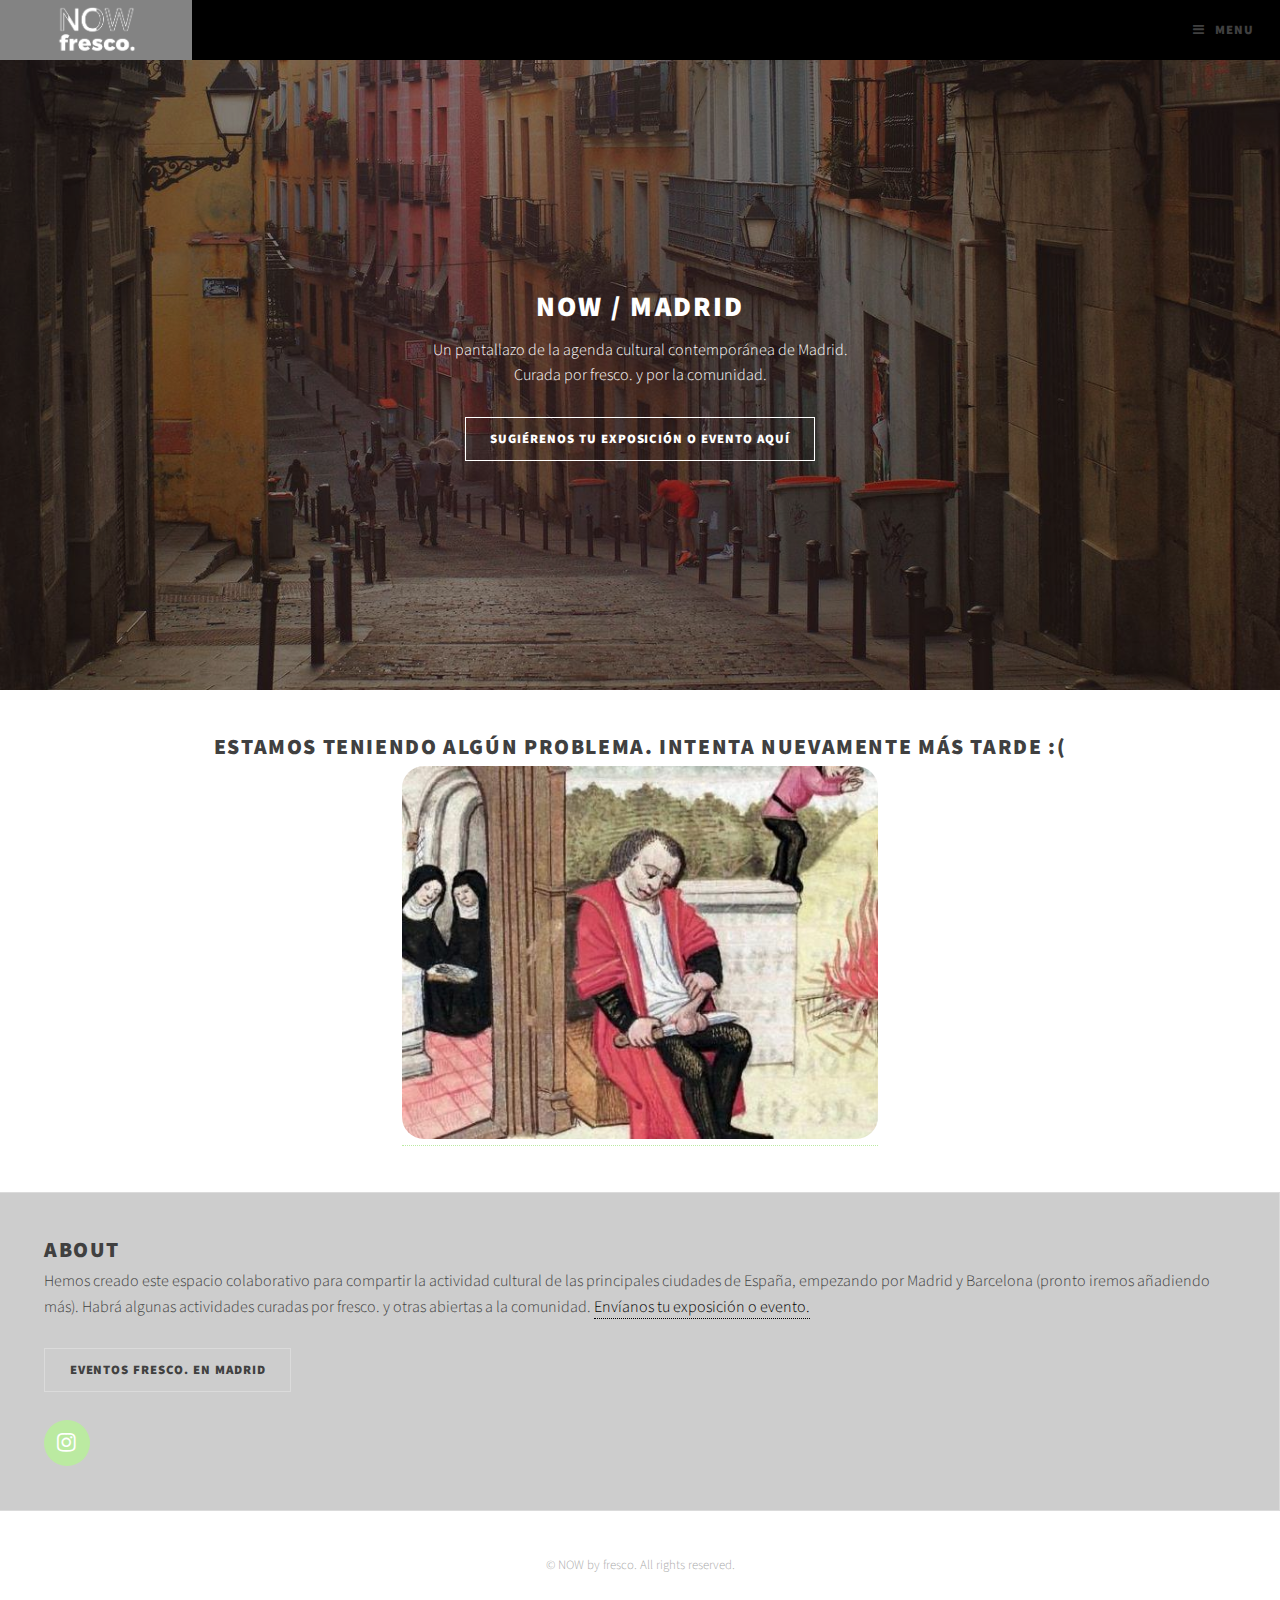
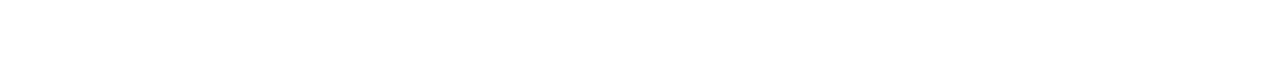
<file: index.html>
<!DOCTYPE HTML>
<!--
	Project by fresco. & nachomileo - Template by Pixelarity
-->
<html>
	<head>

		<!-- Google tag (gtag.js) -->
		<script async src="https://www.googletagmanager.com/gtag/js?id=G-X755CVYVVC"></script>
		<script>
		  window.dataLayer = window.dataLayer || [];
		  function gtag(){dataLayer.push(arguments);}
		  gtag('js', new Date());

		  gtag('config', 'G-X755CVYVVC');
		</script>


		<title>NOW by fresco.</title>
		<link rel="icon" type="image/x-icon" href="images/favicon.png">
		<meta charset="utf-8" />
		<meta name="viewport" content="width=device-width, initial-scale=1" />
		<!--[if lte IE 8]><script src="assets/js/ie/html5shiv.js"></script><![endif]-->
		<link rel="stylesheet" href="assets/css/main.css" />
		<!--[if lte IE 9]><link rel="stylesheet" href="assets/css/ie9.css" /><![endif]-->
		<!--[if lte IE 8]><link rel="stylesheet" href="assets/css/ie8.css" /><![endif]-->
	</head>
	<body>

		<!-- Wrapper -->
			<div id="wrapper">

				<!-- Header -->
					<header id="header">

						<!-- Logo -->
							<div class="logo">
								<a href="index.html" class="title"><img class="nowlogo" src="images/Logo_NOWfresco.png" alt="NOW by fresco." /></a>
							</div>

						<!-- Nav -->
							<nav id="nav">
								<ul>
									<li><a href="index.html">Home</a></li>
									<li>
										<a href="#" class="dropdown">City</a>
										<ul>
											<li><a href="index.html">Madrid</a></li>
											<li><a href="bcn.html">Barcelona</a></li>
										</ul>
									</li>
									<li><a href="https://fresco.art">fresco.</a></li>
								</ul>
							</nav>

					</header>

				<!-- Banner -->
					<section id="banner">

						<!-- One -->
							<article class="full">
								<img src="images/mad.jpg" alt="" data-position="center" />
								<div class="content">
									<h2><a href="#">NOW / MADRID</a></h2>
									<p>Un pantallazo de la agenda cultural contemporánea de Madrid. <br />Curada por fresco. y por la comunidad.</p>
									<ul class="actions">
										<li><a href="https://wa.me/+34695848354?text=Hola%20fresco" class="button">Sugiérenos tu exposición o evento aquí</a></li>
									</ul>
								</div>
							</article>

					</section>

				<!-- Main -->
					<div id="main">

						<!-- Posts -->
							<section class="main">
								<div id="now-fresco" class="posts">

									<script>
										// This is the SpreadSheet ID
										var id = '1dpPeHYDm0z1IMiBWRLaaHtW7xXJ5XL5NsoAl-ijcCDU';

										// This is the sheet ID - you can reference different sheets in the spreadsheet with this
										var gid = '0';

										// Final URL : https://docs.google.com/spreadsheets/d/1zwblTR5DWzgOiVxsDYJJkP5Gcmi4OGiCtldI0nyxZGo/gviz/tq?tqx=out:json&tq&gid=0
										var url = 'https://docs.google.com/spreadsheets/d/'+id+'/gviz/tq?tqx=out:json&tq&gid='+gid;


										console.log(url);

										fetch(url)
										.then((response) => response.text())
										.then((data) =>
										{
										    let json_string = data.substring(47).slice(0, -2);
										    console.log(JSON.parse(json_string));
										    let details = getDATA(JSON.parse(json_string));
										    document.getElementById("now-fresco").innerHTML = details;
										});

										function getDATA(json)
										{    
										    let details = '';

										    json.table.rows.forEach((row, i) =>
										    {
										        if (i == 0) return;

										        details += '<article>';

										        try { var value = row.c[7].f ? row.c[7].f : row.c[7].v }
										        catch(e){ var value = '' }

										        details += '<a target="_blank" href="' + value + '" class="image">';

										        try { var value = row.c[3].f ? row.c[3].f : row.c[3].v }
										        catch(e){ var value = '' }

										        details += '<img src="' + value + '" alt="" />';

										        try { var value = row.c[0].f ? row.c[0].f : row.c[0].v }
										        catch(e){ var value = '' }

										        details += '<header><h2><a>' + value + '</a></h2>';

										        try { var value = row.c[1].f ? row.c[1].f : row.c[1].v }
										        catch(e){ var value = '' }

										        details += '<h3>' + value + '</h3>';

										        try { var value = row.c[4].f ? row.c[4].f : row.c[4].v }
										        catch(e){ var value = '' }

										        details += '<ul class="meta"><li>' + value + '</li>';

										        try { var value = row.c[5].f ? row.c[5].f : row.c[5].v }
										        catch(e){ var value = '' }

										        details += '<li>' + value + '</li>';

										        try { var value = row.c[6].f ? row.c[6].f : row.c[6].v }
										        catch(e){ var value = '' }

										        details += '<li>' + value + '</li>';

										        try { var value = row.c[8].f ? row.c[8].f : row.c[8].v }
										        catch(e){ var value = '' }

										        try { var color = row.c[9].f ? row.c[9].f : row.c[9].v }
										        catch(z){ var color = '' }

										        details += '<li class="label" style="background-color:' + color + '">' + value + '</li></ul></header>';

										        try { var value = row.c[2].f ? row.c[2].f : row.c[2].v }
										        catch(e){ var value = '' }

										        details += '<p>' + value + '</p>';

										        details += '</article>';
										    });

										    return details;
										}
									</script> 

									<!-- Faiolver text -->
									<article style="width: 100%; text-align: center;">
										<header>
											<h2><a href="#">Estamos teniendo algún problema. Intenta nuevamente más tarde :(</a></h2>
											<a href="#"><img width="40%" style="min-width: 250px; border-radius: 22px;" src="images/error.jpg" alt=""></a>
										</header>
									</article>

									
								</div>
								
							</section>

					</div>

				<!-- Footer -->
					<footer id="footer">
						<div class="inner">
							<section>
								<h2>About</h2>
								<p>Hemos creado este espacio colaborativo para compartir la actividad cultural de las principales ciudades de España, empezando por Madrid y Barcelona (pronto iremos añadiendo más). Habrá algunas actividades curadas por fresco. y otras abiertas a la comunidad. <a style="color: black; font-weight: medium; text-decoration: none;" href="https://wa.me/+34695848354?text=Hola%20fresco">Envíanos tu exposición o evento.</a></p>
								<p>
									<a class="button" href="https://fresco.art/madrid">Eventos fresco. en Madrid</a>
								</p>

								<ul class="icons style2">
									<li><a href="https://instagram.com/fresco.arte" class="icon fa-instagram"><span class="label">Instagram</span></a></li>
								</ul>
							</section>
							
						</div>
						<div class="copyright">
							<p>&copy; NOW by fresco. All rights reserved.</p>
						</div>
					</footer>

			</div>

		<!-- Scripts -->
			<script src="assets/js/jquery.min.js"></script>
			<script src="assets/js/jquery.dropotron.min.js"></script>
			<script src="assets/js/skel.min.js"></script>
			<script src="assets/js/util.js"></script>
			<!--[if lte IE 8]><script src="assets/js/ie/respond.min.js"></script><![endif]-->
			<script src="assets/js/main.js"></script>

	</body>
</html>
</file>
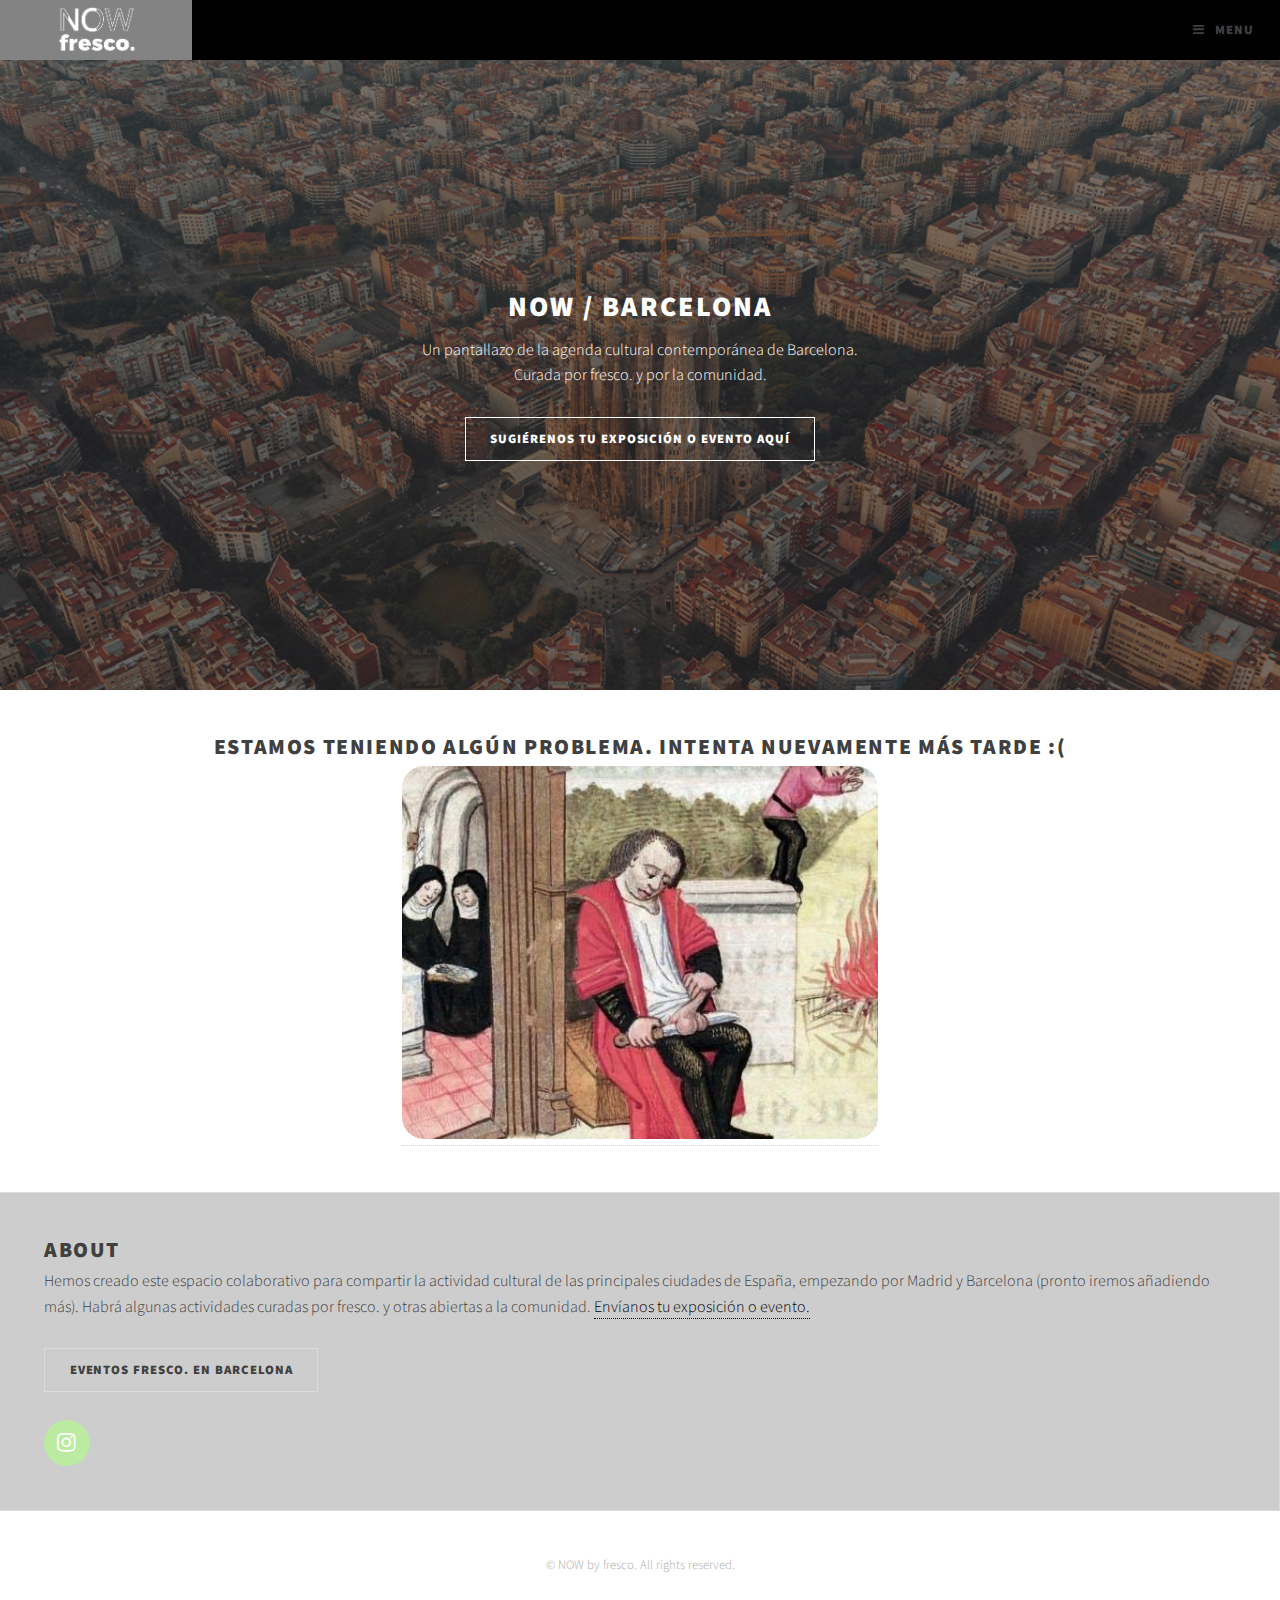
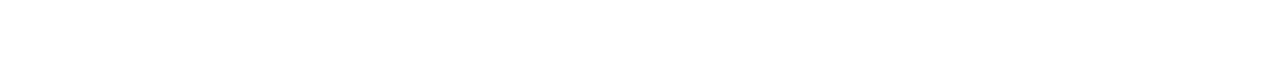
<file: bcn.html>
<!DOCTYPE HTML>
<!--
	Project by fresco. & nachomileo - Template by Pixelarity
-->
<html>
	<head>

		<!-- Google tag (gtag.js) -->
		<script async src="https://www.googletagmanager.com/gtag/js?id=G-X755CVYVVC"></script>
		<script>
		  window.dataLayer = window.dataLayer || [];
		  function gtag(){dataLayer.push(arguments);}
		  gtag('js', new Date());

		  gtag('config', 'G-X755CVYVVC');
		</script>


		<title>NOW by fresco.</title>
		<link rel="icon" type="image/x-icon" href="images/favicon.png">
		<meta charset="utf-8" />
		<meta name="viewport" content="width=device-width, initial-scale=1" />
		<!--[if lte IE 8]><script src="assets/js/ie/html5shiv.js"></script><![endif]-->
		<link rel="stylesheet" href="assets/css/main.css" />
		<!--[if lte IE 9]><link rel="stylesheet" href="assets/css/ie9.css" /><![endif]-->
		<!--[if lte IE 8]><link rel="stylesheet" href="assets/css/ie8.css" /><![endif]-->
	</head>
	<body>

		<!-- Wrapper -->
			<div id="wrapper">

				<!-- Header -->
					<header id="header">

						<!-- Logo -->
							<div class="logo">
								<a href="index.html" class="title"><img class="nowlogo" src="images/Logo_NOWfresco.png" alt="NOW by fresco." /></a>
							</div>

						<!-- Nav -->
							<nav id="nav">
								<ul>
									<li><a href="index.html">Home</a></li>
									<li>
										<a href="#" class="dropdown">City</a>
										<ul>
											<li><a href="index.html">Madrid</a></li>
											<li><a href="bcn.html">Barcelona</a></li>
										</ul>
									</li>
									<li><a href="https://fresco.art">fresco.</a></li>
								</ul>
							</nav>

					</header>

				<!-- Banner -->
					<section id="banner">

						<!-- One -->
							<article class="full">
								<img src="images/bcn.jpg" alt="" data-position="center" />
								<div class="content">
									<h2><a href="#">NOW / BARCELONA</a></h2>
									<p>Un pantallazo de la agenda cultural contemporánea de Barcelona.<br /> Curada por fresco. y por la comunidad.</p>
									<ul class="actions">
										<li><a href="https://wa.me/+34695848354?text=Hola%20fresco" class="button">Sugiérenos tu exposición o evento aquí</a></li>
									</ul>
								</div>
							</article>

					</section>

				<!-- Main -->
					<div id="main">

						<!-- Posts -->
							<section class="main">
								<div id="now-fresco" class="posts">

									<script>
										// This is the SpreadSheet ID
										var id = '1dpPeHYDm0z1IMiBWRLaaHtW7xXJ5XL5NsoAl-ijcCDU';

										// This is the sheet ID - you can reference different sheets in the spreadsheet with this
										var gid = '1759224942';

										// Final URL : https://docs.google.com/spreadsheets/d/1zwblTR5DWzgOiVxsDYJJkP5Gcmi4OGiCtldI0nyxZGo/gviz/tq?tqx=out:json&tq&gid=0
										var url = 'https://docs.google.com/spreadsheets/d/'+id+'/gviz/tq?tqx=out:json&tq&gid='+gid;


										console.log(url);

										fetch(url)
										.then((response) => response.text())
										.then((data) =>
										{
										    let json_string = data.substring(47).slice(0, -2);
										    console.log(JSON.parse(json_string));
										    let details = getDATA(JSON.parse(json_string));
										    document.getElementById("now-fresco").innerHTML = details;
										});

										function getDATA(json)
										{    
										    let details = '';

										    json.table.rows.forEach((row, i) =>
										    {
										        if (i == 0) return;

										        details += '<article>';

										        try { var value = row.c[7].f ? row.c[7].f : row.c[7].v }
										        catch(e){ var value = '' }

										        details += '<a target="_blank" href="' + value + '" class="image">';

										        try { var value = row.c[3].f ? row.c[3].f : row.c[3].v }
										        catch(e){ var value = '' }

										        details += '<img src="' + value + '" alt="" />';

										        try { var value = row.c[0].f ? row.c[0].f : row.c[0].v }
										        catch(e){ var value = '' }

										        details += '<header><h2><a>' + value + '</a></h2>';

										        try { var value = row.c[1].f ? row.c[1].f : row.c[1].v }
										        catch(e){ var value = '' }

										        details += '<h3>' + value + '</h3>';

										        try { var value = row.c[4].f ? row.c[4].f : row.c[4].v }
										        catch(e){ var value = '' }

										        details += '<ul class="meta"><li>' + value + '</li>';

										        try { var value = row.c[5].f ? row.c[5].f : row.c[5].v }
										        catch(e){ var value = '' }

										        details += '<li>' + value + '</li>';

										        try { var value = row.c[6].f ? row.c[6].f : row.c[6].v }
										        catch(e){ var value = '' }

										        details += '<li>' + value + '</li>';

										        try { var value = row.c[8].f ? row.c[8].f : row.c[8].v }
										        catch(e){ var value = '' }

										        try { var color = row.c[9].f ? row.c[9].f : row.c[9].v }
										        catch(z){ var color = '' }

										        details += '<li class="label" style="background-color:' + color + '">' + value + '</li></ul></header>';

										        try { var value = row.c[2].f ? row.c[2].f : row.c[2].v }
										        catch(e){ var value = '' }

										        details += '<p>' + value + '</p>';

										        details += '</article>';
										    });

										    return details;
										}
									</script> 

									<!-- Faiolver text -->
									<article style="width: 100%; text-align: center;">
										<header>
											<h2><a href="#">Estamos teniendo algún problema. Intenta nuevamente más tarde :(</a></h2>
											<a href="#"><img width="40%" style="min-width: 250px; border-radius: 22px;" src="images/error.jpg" alt=""></a>
										</header>
									</article>

									
								</div>
								
							</section>

					</div>

				<!-- Footer -->
					<footer id="footer">
						<div class="inner">
							<section>
								<h2>About</h2>
								<p>Hemos creado este espacio colaborativo para compartir la actividad cultural de las principales ciudades de España, empezando por Madrid y Barcelona (pronto iremos añadiendo más). Habrá algunas actividades curadas por fresco. y otras abiertas a la comunidad. <a style="color: black; font-weight: medium; text-decoration: none;" href="https://wa.me/+34695848354?text=Hola%20fresco">Envíanos tu exposición o evento.</a></p>
								<p>
									<a class="button" href="https://fresco.art/barcelona">Eventos fresco. en Barcelona</a>
								</p>

								<ul class="icons style2">
									<li><a href="https://instagram.com/fresco.arte" class="icon fa-instagram"><span class="label">Instagram</span></a></li>
								</ul>
							</section>
							
						</div>
						<div class="copyright">
							<p>&copy; NOW by fresco. All rights reserved.</p>
						</div>
					</footer>

			</div>

		<!-- Scripts -->
			<script src="assets/js/jquery.min.js"></script>
			<script src="assets/js/jquery.dropotron.min.js"></script>
			<script src="assets/js/skel.min.js"></script>
			<script src="assets/js/util.js"></script>
			<!--[if lte IE 8]><script src="assets/js/ie/respond.min.js"></script><![endif]-->
			<script src="assets/js/main.js"></script>

	</body>
</html>
</file>
<file: assets/css/ie9.css>
/* List */

	ul.pagination {
		display: inline-block;
	}

		ul.pagination:after {
			content: '';
			display: block;
			clear: both;
		}

		ul.pagination li {
			float: left;
		}

/* Posts */

	.posts:after {
		content: '';
		display: block;
		clear: both;
	}

	.posts > article {
		float: left;
	}

/* Header */

	#header:after {
		content: '';
		display: block;
		clear: both;
	}

	#header .logo {
		float: left;
	}

	#header nav {
		float: left;
	}

		#header nav:after {
			content: '';
			display: block;
			clear: both;
		}

		#header nav > ul {
			position: absolute;
			top: 0;
			right: 0;
		}

			#header nav > ul > li {
				display: inline-block;
			}

/* Banner */

	#banner:after {
		content: '';
		display: block;
		clear: both;
	}

	#banner > article {
		float: left;
		min-height: 0 !important;
	}

		#banner > article .content {
			margin: 0 auto;
		}

/* Footer */

	#footer > .inner:after {
		content: '';
		display: block;
		clear: both;
	}

	#footer > .inner > section {
		float: left;
		width: 50%;
	}
</file>
<file: assets/css/main.css>
@charset "UTF-8";
@import url(font-awesome.min.css);
@import url("https://fonts.googleapis.com/css?family=Source+Sans+Pro:300,900,300italic,900italic");



/* Reset */

	html, body, div, span, applet, object, iframe, h1, h2, h3, h4, h5, h6, p, blockquote, pre, a, abbr, acronym, address, big, cite, code, del, dfn, em, img, ins, kbd, q, s, samp, small, strike, strong, sub, sup, tt, var, b, u, i, center, dl, dt, dd, ol, ul, li, fieldset, form, label, legend, table, caption, tbody, tfoot, thead, tr, th, td, article, aside, canvas, details, embed, figure, figcaption, footer, header, hgroup, menu, nav, output, ruby, section, summary, time, mark, audio, video {
		margin: 0;
		padding: 0;
		border: 0;
		font-size: 100%;
		font: inherit;
		vertical-align: baseline;
	}

	article, aside, details, figcaption, figure, footer, header, hgroup, menu, nav, section {
		display: block;
	}

	body {
		line-height: 1;
	}

	ol, ul {
		list-style: none;
	}

	blockquote, q {
		quotes: none;
	}

	blockquote:before, blockquote:after, q:before, q:after {
		content: '';
		content: none;
	}

	table {
		border-collapse: collapse;
		border-spacing: 0;
	}

	body {
		-webkit-text-size-adjust: none;
	}

/* Box Model */

	*, *:before, *:after {
		-moz-box-sizing: border-box;
		-webkit-box-sizing: border-box;
		box-sizing: border-box;
	}

/* Grid */

	.row {
		border-bottom: solid 1px transparent;
		-moz-box-sizing: border-box;
		-webkit-box-sizing: border-box;
		box-sizing: border-box;
	}

	.row > * {
		float: left;
		-moz-box-sizing: border-box;
		-webkit-box-sizing: border-box;
		box-sizing: border-box;
	}

	.row:after, .row:before {
		content: '';
		display: block;
		clear: both;
		height: 0;
	}

	.row.uniform > * > :first-child {
		margin-top: 0;
	}

	.row.uniform > * > :last-child {
		margin-bottom: 0;
	}

	.row.\30 \25 > * {
		padding: 0 0 0 0em;
	}

	.row.\30 \25 {
		margin: 0 0 -1px 0em;
	}

	.row.uniform.\30 \25 > * {
		padding: 0em 0 0 0em;
	}

	.row.uniform.\30 \25 {
		margin: 0em 0 -1px 0em;
	}

	.row > * {
		padding: 0 0 0 2.75em;
	}

	.row {
		margin: 0 0 -1px -2.75em;
	}

	.row.uniform > * {
		padding: 2.75em 0 0 2.75em;
	}

	.row.uniform {
		margin: -2.75em 0 -1px -2.75em;
	}

	.row.\32 00\25 > * {
		padding: 0 0 0 5.5em;
	}

	.row.\32 00\25 {
		margin: 0 0 -1px -5.5em;
	}

	.row.uniform.\32 00\25 > * {
		padding: 5.5em 0 0 5.5em;
	}

	.row.uniform.\32 00\25 {
		margin: -5.5em 0 -1px -5.5em;
	}

	.row.\31 50\25 > * {
		padding: 0 0 0 4.125em;
	}

	.row.\31 50\25 {
		margin: 0 0 -1px -4.125em;
	}

	.row.uniform.\31 50\25 > * {
		padding: 4.125em 0 0 4.125em;
	}

	.row.uniform.\31 50\25 {
		margin: -4.125em 0 -1px -4.125em;
	}

	.row.\35 0\25 > * {
		padding: 0 0 0 1.375em;
	}

	.row.\35 0\25 {
		margin: 0 0 -1px -1.375em;
	}

	.row.uniform.\35 0\25 > * {
		padding: 1.375em 0 0 1.375em;
	}

	.row.uniform.\35 0\25 {
		margin: -1.375em 0 -1px -1.375em;
	}

	.row.\32 5\25 > * {
		padding: 0 0 0 0.6875em;
	}

	.row.\32 5\25 {
		margin: 0 0 -1px -0.6875em;
	}

	.row.uniform.\32 5\25 > * {
		padding: 0.6875em 0 0 0.6875em;
	}

	.row.uniform.\32 5\25 {
		margin: -0.6875em 0 -1px -0.6875em;
	}

	.\31 2u, .\31 2u\24 {
		width: 100%;
		clear: none;
		margin-left: 0;
	}

	.\31 1u, .\31 1u\24 {
		width: 91.6666666667%;
		clear: none;
		margin-left: 0;
	}

	.\31 0u, .\31 0u\24 {
		width: 83.3333333333%;
		clear: none;
		margin-left: 0;
	}

	.\39 u, .\39 u\24 {
		width: 75%;
		clear: none;
		margin-left: 0;
	}

	.\38 u, .\38 u\24 {
		width: 66.6666666667%;
		clear: none;
		margin-left: 0;
	}

	.\37 u, .\37 u\24 {
		width: 58.3333333333%;
		clear: none;
		margin-left: 0;
	}

	.\36 u, .\36 u\24 {
		width: 50%;
		clear: none;
		margin-left: 0;
	}

	.\35 u, .\35 u\24 {
		width: 41.6666666667%;
		clear: none;
		margin-left: 0;
	}

	.\34 u, .\34 u\24 {
		width: 33.3333333333%;
		clear: none;
		margin-left: 0;
	}

	.\33 u, .\33 u\24 {
		width: 25%;
		clear: none;
		margin-left: 0;
	}

	.\32 u, .\32 u\24 {
		width: 16.6666666667%;
		clear: none;
		margin-left: 0;
	}

	.\31 u, .\31 u\24 {
		width: 8.3333333333%;
		clear: none;
		margin-left: 0;
	}

	.\31 2u\24 + *,
	.\31 1u\24 + *,
	.\31 0u\24 + *,
	.\39 u\24 + *,
	.\38 u\24 + *,
	.\37 u\24 + *,
	.\36 u\24 + *,
	.\35 u\24 + *,
	.\34 u\24 + *,
	.\33 u\24 + *,
	.\32 u\24 + *,
	.\31 u\24 + * {
		clear: left;
	}

	.\-11u {
		margin-left: 91.66667%;
	}

	.\-10u {
		margin-left: 83.33333%;
	}

	.\-9u {
		margin-left: 75%;
	}

	.\-8u {
		margin-left: 66.66667%;
	}

	.\-7u {
		margin-left: 58.33333%;
	}

	.\-6u {
		margin-left: 50%;
	}

	.\-5u {
		margin-left: 41.66667%;
	}

	.\-4u {
		margin-left: 33.33333%;
	}

	.\-3u {
		margin-left: 25%;
	}

	.\-2u {
		margin-left: 16.66667%;
	}

	.\-1u {
		margin-left: 8.33333%;
	}

	@media screen and (max-width: 1680px) {

		.row > * {
			padding: 0 0 0 2.75em;
		}

		.row {
			margin: 0 0 -1px -2.75em;
		}

		.row.uniform > * {
			padding: 2.75em 0 0 2.75em;
		}

		.row.uniform {
			margin: -2.75em 0 -1px -2.75em;
		}

		.row.\32 00\25 > * {
			padding: 0 0 0 5.5em;
		}

		.row.\32 00\25 {
			margin: 0 0 -1px -5.5em;
		}

		.row.uniform.\32 00\25 > * {
			padding: 5.5em 0 0 5.5em;
		}

		.row.uniform.\32 00\25 {
			margin: -5.5em 0 -1px -5.5em;
		}

		.row.\31 50\25 > * {
			padding: 0 0 0 4.125em;
		}

		.row.\31 50\25 {
			margin: 0 0 -1px -4.125em;
		}

		.row.uniform.\31 50\25 > * {
			padding: 4.125em 0 0 4.125em;
		}

		.row.uniform.\31 50\25 {
			margin: -4.125em 0 -1px -4.125em;
		}

		.row.\35 0\25 > * {
			padding: 0 0 0 1.375em;
		}

		.row.\35 0\25 {
			margin: 0 0 -1px -1.375em;
		}

		.row.uniform.\35 0\25 > * {
			padding: 1.375em 0 0 1.375em;
		}

		.row.uniform.\35 0\25 {
			margin: -1.375em 0 -1px -1.375em;
		}

		.row.\32 5\25 > * {
			padding: 0 0 0 0.6875em;
		}

		.row.\32 5\25 {
			margin: 0 0 -1px -0.6875em;
		}

		.row.uniform.\32 5\25 > * {
			padding: 0.6875em 0 0 0.6875em;
		}

		.row.uniform.\32 5\25 {
			margin: -0.6875em 0 -1px -0.6875em;
		}

		.\31 2u\28xlarge\29, .\31 2u\24\28xlarge\29 {
			width: 100%;
			clear: none;
			margin-left: 0;
		}

		.\31 1u\28xlarge\29, .\31 1u\24\28xlarge\29 {
			width: 91.6666666667%;
			clear: none;
			margin-left: 0;
		}

		.\31 0u\28xlarge\29, .\31 0u\24\28xlarge\29 {
			width: 83.3333333333%;
			clear: none;
			margin-left: 0;
		}

		.\39 u\28xlarge\29, .\39 u\24\28xlarge\29 {
			width: 75%;
			clear: none;
			margin-left: 0;
		}

		.\38 u\28xlarge\29, .\38 u\24\28xlarge\29 {
			width: 66.6666666667%;
			clear: none;
			margin-left: 0;
		}

		.\37 u\28xlarge\29, .\37 u\24\28xlarge\29 {
			width: 58.3333333333%;
			clear: none;
			margin-left: 0;
		}

		.\36 u\28xlarge\29, .\36 u\24\28xlarge\29 {
			width: 50%;
			clear: none;
			margin-left: 0;
		}

		.\35 u\28xlarge\29, .\35 u\24\28xlarge\29 {
			width: 41.6666666667%;
			clear: none;
			margin-left: 0;
		}

		.\34 u\28xlarge\29, .\34 u\24\28xlarge\29 {
			width: 33.3333333333%;
			clear: none;
			margin-left: 0;
		}

		.\33 u\28xlarge\29, .\33 u\24\28xlarge\29 {
			width: 25%;
			clear: none;
			margin-left: 0;
		}

		.\32 u\28xlarge\29, .\32 u\24\28xlarge\29 {
			width: 16.6666666667%;
			clear: none;
			margin-left: 0;
		}

		.\31 u\28xlarge\29, .\31 u\24\28xlarge\29 {
			width: 8.3333333333%;
			clear: none;
			margin-left: 0;
		}

		.\31 2u\24\28xlarge\29 + *,
		.\31 1u\24\28xlarge\29 + *,
		.\31 0u\24\28xlarge\29 + *,
		.\39 u\24\28xlarge\29 + *,
		.\38 u\24\28xlarge\29 + *,
		.\37 u\24\28xlarge\29 + *,
		.\36 u\24\28xlarge\29 + *,
		.\35 u\24\28xlarge\29 + *,
		.\34 u\24\28xlarge\29 + *,
		.\33 u\24\28xlarge\29 + *,
		.\32 u\24\28xlarge\29 + *,
		.\31 u\24\28xlarge\29 + * {
			clear: left;
		}

		.\-11u\28xlarge\29 {
			margin-left: 91.66667%;
		}

		.\-10u\28xlarge\29 {
			margin-left: 83.33333%;
		}

		.\-9u\28xlarge\29 {
			margin-left: 75%;
		}

		.\-8u\28xlarge\29 {
			margin-left: 66.66667%;
		}

		.\-7u\28xlarge\29 {
			margin-left: 58.33333%;
		}

		.\-6u\28xlarge\29 {
			margin-left: 50%;
		}

		.\-5u\28xlarge\29 {
			margin-left: 41.66667%;
		}

		.\-4u\28xlarge\29 {
			margin-left: 33.33333%;
		}

		.\-3u\28xlarge\29 {
			margin-left: 25%;
		}

		.\-2u\28xlarge\29 {
			margin-left: 16.66667%;
		}

		.\-1u\28xlarge\29 {
			margin-left: 8.33333%;
		}

	}

	@media screen and (max-width: 1280px) {

		.row > * {
			padding: 0 0 0 2.75em;
		}

		.row {
			margin: 0 0 -1px -2.75em;
		}

		.row.uniform > * {
			padding: 2.75em 0 0 2.75em;
		}

		.row.uniform {
			margin: -2.75em 0 -1px -2.75em;
		}

		.row.\32 00\25 > * {
			padding: 0 0 0 5.5em;
		}

		.row.\32 00\25 {
			margin: 0 0 -1px -5.5em;
		}

		.row.uniform.\32 00\25 > * {
			padding: 5.5em 0 0 5.5em;
		}

		.row.uniform.\32 00\25 {
			margin: -5.5em 0 -1px -5.5em;
		}

		.row.\31 50\25 > * {
			padding: 0 0 0 4.125em;
		}

		.row.\31 50\25 {
			margin: 0 0 -1px -4.125em;
		}

		.row.uniform.\31 50\25 > * {
			padding: 4.125em 0 0 4.125em;
		}

		.row.uniform.\31 50\25 {
			margin: -4.125em 0 -1px -4.125em;
		}

		.row.\35 0\25 > * {
			padding: 0 0 0 1.375em;
		}

		.row.\35 0\25 {
			margin: 0 0 -1px -1.375em;
		}

		.row.uniform.\35 0\25 > * {
			padding: 1.375em 0 0 1.375em;
		}

		.row.uniform.\35 0\25 {
			margin: -1.375em 0 -1px -1.375em;
		}

		.row.\32 5\25 > * {
			padding: 0 0 0 0.6875em;
		}

		.row.\32 5\25 {
			margin: 0 0 -1px -0.6875em;
		}

		.row.uniform.\32 5\25 > * {
			padding: 0.6875em 0 0 0.6875em;
		}

		.row.uniform.\32 5\25 {
			margin: -0.6875em 0 -1px -0.6875em;
		}

		.\31 2u\28large\29, .\31 2u\24\28large\29 {
			width: 100%;
			clear: none;
			margin-left: 0;
		}

		.\31 1u\28large\29, .\31 1u\24\28large\29 {
			width: 91.6666666667%;
			clear: none;
			margin-left: 0;
		}

		.\31 0u\28large\29, .\31 0u\24\28large\29 {
			width: 83.3333333333%;
			clear: none;
			margin-left: 0;
		}

		.\39 u\28large\29, .\39 u\24\28large\29 {
			width: 75%;
			clear: none;
			margin-left: 0;
		}

		.\38 u\28large\29, .\38 u\24\28large\29 {
			width: 66.6666666667%;
			clear: none;
			margin-left: 0;
		}

		.\37 u\28large\29, .\37 u\24\28large\29 {
			width: 58.3333333333%;
			clear: none;
			margin-left: 0;
		}

		.\36 u\28large\29, .\36 u\24\28large\29 {
			width: 50%;
			clear: none;
			margin-left: 0;
		}

		.\35 u\28large\29, .\35 u\24\28large\29 {
			width: 41.6666666667%;
			clear: none;
			margin-left: 0;
		}

		.\34 u\28large\29, .\34 u\24\28large\29 {
			width: 33.3333333333%;
			clear: none;
			margin-left: 0;
		}

		.\33 u\28large\29, .\33 u\24\28large\29 {
			width: 25%;
			clear: none;
			margin-left: 0;
		}

		.\32 u\28large\29, .\32 u\24\28large\29 {
			width: 16.6666666667%;
			clear: none;
			margin-left: 0;
		}

		.\31 u\28large\29, .\31 u\24\28large\29 {
			width: 8.3333333333%;
			clear: none;
			margin-left: 0;
		}

		.\31 2u\24\28large\29 + *,
		.\31 1u\24\28large\29 + *,
		.\31 0u\24\28large\29 + *,
		.\39 u\24\28large\29 + *,
		.\38 u\24\28large\29 + *,
		.\37 u\24\28large\29 + *,
		.\36 u\24\28large\29 + *,
		.\35 u\24\28large\29 + *,
		.\34 u\24\28large\29 + *,
		.\33 u\24\28large\29 + *,
		.\32 u\24\28large\29 + *,
		.\31 u\24\28large\29 + * {
			clear: left;
		}

		.\-11u\28large\29 {
			margin-left: 91.66667%;
		}

		.\-10u\28large\29 {
			margin-left: 83.33333%;
		}

		.\-9u\28large\29 {
			margin-left: 75%;
		}

		.\-8u\28large\29 {
			margin-left: 66.66667%;
		}

		.\-7u\28large\29 {
			margin-left: 58.33333%;
		}

		.\-6u\28large\29 {
			margin-left: 50%;
		}

		.\-5u\28large\29 {
			margin-left: 41.66667%;
		}

		.\-4u\28large\29 {
			margin-left: 33.33333%;
		}

		.\-3u\28large\29 {
			margin-left: 25%;
		}

		.\-2u\28large\29 {
			margin-left: 16.66667%;
		}

		.\-1u\28large\29 {
			margin-left: 8.33333%;
		}

	}

	@media screen and (max-width: 980px) {

		.row > * {
			padding: 0 0 0 2em;
		}

		.row {
			margin: 0 0 -1px -2em;
		}

		.row.uniform > * {
			padding: 2em 0 0 2em;
		}

		.row.uniform {
			margin: -2em 0 -1px -2em;
		}

		.row.\32 00\25 > * {
			padding: 0 0 0 4em;
		}

		.row.\32 00\25 {
			margin: 0 0 -1px -4em;
		}

		.row.uniform.\32 00\25 > * {
			padding: 4em 0 0 4em;
		}

		.row.uniform.\32 00\25 {
			margin: -4em 0 -1px -4em;
		}

		.row.\31 50\25 > * {
			padding: 0 0 0 3em;
		}

		.row.\31 50\25 {
			margin: 0 0 -1px -3em;
		}

		.row.uniform.\31 50\25 > * {
			padding: 3em 0 0 3em;
		}

		.row.uniform.\31 50\25 {
			margin: -3em 0 -1px -3em;
		}

		.row.\35 0\25 > * {
			padding: 0 0 0 1em;
		}

		.row.\35 0\25 {
			margin: 0 0 -1px -1em;
		}

		.row.uniform.\35 0\25 > * {
			padding: 1em 0 0 1em;
		}

		.row.uniform.\35 0\25 {
			margin: -1em 0 -1px -1em;
		}

		.row.\32 5\25 > * {
			padding: 0 0 0 0.5em;
		}

		.row.\32 5\25 {
			margin: 0 0 -1px -0.5em;
		}

		.row.uniform.\32 5\25 > * {
			padding: 0.5em 0 0 0.5em;
		}

		.row.uniform.\32 5\25 {
			margin: -0.5em 0 -1px -0.5em;
		}

		.\31 2u\28medium\29, .\31 2u\24\28medium\29 {
			width: 100%;
			clear: none;
			margin-left: 0;
		}

		.\31 1u\28medium\29, .\31 1u\24\28medium\29 {
			width: 91.6666666667%;
			clear: none;
			margin-left: 0;
		}

		.\31 0u\28medium\29, .\31 0u\24\28medium\29 {
			width: 83.3333333333%;
			clear: none;
			margin-left: 0;
		}

		.\39 u\28medium\29, .\39 u\24\28medium\29 {
			width: 75%;
			clear: none;
			margin-left: 0;
		}

		.\38 u\28medium\29, .\38 u\24\28medium\29 {
			width: 66.6666666667%;
			clear: none;
			margin-left: 0;
		}

		.\37 u\28medium\29, .\37 u\24\28medium\29 {
			width: 58.3333333333%;
			clear: none;
			margin-left: 0;
		}

		.\36 u\28medium\29, .\36 u\24\28medium\29 {
			width: 50%;
			clear: none;
			margin-left: 0;
		}

		.\35 u\28medium\29, .\35 u\24\28medium\29 {
			width: 41.6666666667%;
			clear: none;
			margin-left: 0;
		}

		.\34 u\28medium\29, .\34 u\24\28medium\29 {
			width: 33.3333333333%;
			clear: none;
			margin-left: 0;
		}

		.\33 u\28medium\29, .\33 u\24\28medium\29 {
			width: 25%;
			clear: none;
			margin-left: 0;
		}

		.\32 u\28medium\29, .\32 u\24\28medium\29 {
			width: 16.6666666667%;
			clear: none;
			margin-left: 0;
		}

		.\31 u\28medium\29, .\31 u\24\28medium\29 {
			width: 8.3333333333%;
			clear: none;
			margin-left: 0;
		}

		.\31 2u\24\28medium\29 + *,
		.\31 1u\24\28medium\29 + *,
		.\31 0u\24\28medium\29 + *,
		.\39 u\24\28medium\29 + *,
		.\38 u\24\28medium\29 + *,
		.\37 u\24\28medium\29 + *,
		.\36 u\24\28medium\29 + *,
		.\35 u\24\28medium\29 + *,
		.\34 u\24\28medium\29 + *,
		.\33 u\24\28medium\29 + *,
		.\32 u\24\28medium\29 + *,
		.\31 u\24\28medium\29 + * {
			clear: left;
		}

		.\-11u\28medium\29 {
			margin-left: 91.66667%;
		}

		.\-10u\28medium\29 {
			margin-left: 83.33333%;
		}

		.\-9u\28medium\29 {
			margin-left: 75%;
		}

		.\-8u\28medium\29 {
			margin-left: 66.66667%;
		}

		.\-7u\28medium\29 {
			margin-left: 58.33333%;
		}

		.\-6u\28medium\29 {
			margin-left: 50%;
		}

		.\-5u\28medium\29 {
			margin-left: 41.66667%;
		}

		.\-4u\28medium\29 {
			margin-left: 33.33333%;
		}

		.\-3u\28medium\29 {
			margin-left: 25%;
		}

		.\-2u\28medium\29 {
			margin-left: 16.66667%;
		}

		.\-1u\28medium\29 {
			margin-left: 8.33333%;
		}

	}

	@media screen and (max-width: 736px) {

		.row > * {
			padding: 0 0 0 1em;
		}

		.row {
			margin: 0 0 -1px -1em;
		}

		.row.uniform > * {
			padding: 1em 0 0 1em;
		}

		.row.uniform {
			margin: -1em 0 -1px -1em;
		}

		.row.\32 00\25 > * {
			padding: 0 0 0 2em;
		}

		.row.\32 00\25 {
			margin: 0 0 -1px -2em;
		}

		.row.uniform.\32 00\25 > * {
			padding: 2em 0 0 2em;
		}

		.row.uniform.\32 00\25 {
			margin: -2em 0 -1px -2em;
		}

		.row.\31 50\25 > * {
			padding: 0 0 0 1.5em;
		}

		.row.\31 50\25 {
			margin: 0 0 -1px -1.5em;
		}

		.row.uniform.\31 50\25 > * {
			padding: 1.5em 0 0 1.5em;
		}

		.row.uniform.\31 50\25 {
			margin: -1.5em 0 -1px -1.5em;
		}

		.row.\35 0\25 > * {
			padding: 0 0 0 0.5em;
		}

		.row.\35 0\25 {
			margin: 0 0 -1px -0.5em;
		}

		.row.uniform.\35 0\25 > * {
			padding: 0.5em 0 0 0.5em;
		}

		.row.uniform.\35 0\25 {
			margin: -0.5em 0 -1px -0.5em;
		}

		.row.\32 5\25 > * {
			padding: 0 0 0 0.25em;
		}

		.row.\32 5\25 {
			margin: 0 0 -1px -0.25em;
		}

		.row.uniform.\32 5\25 > * {
			padding: 0.25em 0 0 0.25em;
		}

		.row.uniform.\32 5\25 {
			margin: -0.25em 0 -1px -0.25em;
		}

		.\31 2u\28small\29, .\31 2u\24\28small\29 {
			width: 100%;
			clear: none;
			margin-left: 0;
		}

		.\31 1u\28small\29, .\31 1u\24\28small\29 {
			width: 91.6666666667%;
			clear: none;
			margin-left: 0;
		}

		.\31 0u\28small\29, .\31 0u\24\28small\29 {
			width: 83.3333333333%;
			clear: none;
			margin-left: 0;
		}

		.\39 u\28small\29, .\39 u\24\28small\29 {
			width: 75%;
			clear: none;
			margin-left: 0;
		}

		.\38 u\28small\29, .\38 u\24\28small\29 {
			width: 66.6666666667%;
			clear: none;
			margin-left: 0;
		}

		.\37 u\28small\29, .\37 u\24\28small\29 {
			width: 58.3333333333%;
			clear: none;
			margin-left: 0;
		}

		.\36 u\28small\29, .\36 u\24\28small\29 {
			width: 50%;
			clear: none;
			margin-left: 0;
		}

		.\35 u\28small\29, .\35 u\24\28small\29 {
			width: 41.6666666667%;
			clear: none;
			margin-left: 0;
		}

		.\34 u\28small\29, .\34 u\24\28small\29 {
			width: 33.3333333333%;
			clear: none;
			margin-left: 0;
		}

		.\33 u\28small\29, .\33 u\24\28small\29 {
			width: 25%;
			clear: none;
			margin-left: 0;
		}

		.\32 u\28small\29, .\32 u\24\28small\29 {
			width: 16.6666666667%;
			clear: none;
			margin-left: 0;
		}

		.\31 u\28small\29, .\31 u\24\28small\29 {
			width: 8.3333333333%;
			clear: none;
			margin-left: 0;
		}

		.\31 2u\24\28small\29 + *,
		.\31 1u\24\28small\29 + *,
		.\31 0u\24\28small\29 + *,
		.\39 u\24\28small\29 + *,
		.\38 u\24\28small\29 + *,
		.\37 u\24\28small\29 + *,
		.\36 u\24\28small\29 + *,
		.\35 u\24\28small\29 + *,
		.\34 u\24\28small\29 + *,
		.\33 u\24\28small\29 + *,
		.\32 u\24\28small\29 + *,
		.\31 u\24\28small\29 + * {
			clear: left;
		}

		.\-11u\28small\29 {
			margin-left: 91.66667%;
		}

		.\-10u\28small\29 {
			margin-left: 83.33333%;
		}

		.\-9u\28small\29 {
			margin-left: 75%;
		}

		.\-8u\28small\29 {
			margin-left: 66.66667%;
		}

		.\-7u\28small\29 {
			margin-left: 58.33333%;
		}

		.\-6u\28small\29 {
			margin-left: 50%;
		}

		.\-5u\28small\29 {
			margin-left: 41.66667%;
		}

		.\-4u\28small\29 {
			margin-left: 33.33333%;
		}

		.\-3u\28small\29 {
			margin-left: 25%;
		}

		.\-2u\28small\29 {
			margin-left: 16.66667%;
		}

		.\-1u\28small\29 {
			margin-left: 8.33333%;
		}

	}

	@media screen and (max-width: 480px) {

		.row > * {
			padding: 0 0 0 1em;
		}

		.row {
			margin: 0 0 -1px -1em;
		}

		.row.uniform > * {
			padding: 1em 0 0 1em;
		}

		.row.uniform {
			margin: -1em 0 -1px -1em;
		}

		.row.\32 00\25 > * {
			padding: 0 0 0 2em;
		}

		.row.\32 00\25 {
			margin: 0 0 -1px -2em;
		}

		.row.uniform.\32 00\25 > * {
			padding: 2em 0 0 2em;
		}

		.row.uniform.\32 00\25 {
			margin: -2em 0 -1px -2em;
		}

		.row.\31 50\25 > * {
			padding: 0 0 0 1.5em;
		}

		.row.\31 50\25 {
			margin: 0 0 -1px -1.5em;
		}

		.row.uniform.\31 50\25 > * {
			padding: 1.5em 0 0 1.5em;
		}

		.row.uniform.\31 50\25 {
			margin: -1.5em 0 -1px -1.5em;
		}

		.row.\35 0\25 > * {
			padding: 0 0 0 0.5em;
		}

		.row.\35 0\25 {
			margin: 0 0 -1px -0.5em;
		}

		.row.uniform.\35 0\25 > * {
			padding: 0.5em 0 0 0.5em;
		}

		.row.uniform.\35 0\25 {
			margin: -0.5em 0 -1px -0.5em;
		}

		.row.\32 5\25 > * {
			padding: 0 0 0 0.25em;
		}

		.row.\32 5\25 {
			margin: 0 0 -1px -0.25em;
		}

		.row.uniform.\32 5\25 > * {
			padding: 0.25em 0 0 0.25em;
		}

		.row.uniform.\32 5\25 {
			margin: -0.25em 0 -1px -0.25em;
		}

		.\31 2u\28xsmall\29, .\31 2u\24\28xsmall\29 {
			width: 100%;
			clear: none;
			margin-left: 0;
		}

		.\31 1u\28xsmall\29, .\31 1u\24\28xsmall\29 {
			width: 91.6666666667%;
			clear: none;
			margin-left: 0;
		}

		.\31 0u\28xsmall\29, .\31 0u\24\28xsmall\29 {
			width: 83.3333333333%;
			clear: none;
			margin-left: 0;
		}

		.\39 u\28xsmall\29, .\39 u\24\28xsmall\29 {
			width: 75%;
			clear: none;
			margin-left: 0;
		}

		.\38 u\28xsmall\29, .\38 u\24\28xsmall\29 {
			width: 66.6666666667%;
			clear: none;
			margin-left: 0;
		}

		.\37 u\28xsmall\29, .\37 u\24\28xsmall\29 {
			width: 58.3333333333%;
			clear: none;
			margin-left: 0;
		}

		.\36 u\28xsmall\29, .\36 u\24\28xsmall\29 {
			width: 50%;
			clear: none;
			margin-left: 0;
		}

		.\35 u\28xsmall\29, .\35 u\24\28xsmall\29 {
			width: 41.6666666667%;
			clear: none;
			margin-left: 0;
		}

		.\34 u\28xsmall\29, .\34 u\24\28xsmall\29 {
			width: 33.3333333333%;
			clear: none;
			margin-left: 0;
		}

		.\33 u\28xsmall\29, .\33 u\24\28xsmall\29 {
			width: 25%;
			clear: none;
			margin-left: 0;
		}

		.\32 u\28xsmall\29, .\32 u\24\28xsmall\29 {
			width: 16.6666666667%;
			clear: none;
			margin-left: 0;
		}

		.\31 u\28xsmall\29, .\31 u\24\28xsmall\29 {
			width: 8.3333333333%;
			clear: none;
			margin-left: 0;
		}

		.\31 2u\24\28xsmall\29 + *,
		.\31 1u\24\28xsmall\29 + *,
		.\31 0u\24\28xsmall\29 + *,
		.\39 u\24\28xsmall\29 + *,
		.\38 u\24\28xsmall\29 + *,
		.\37 u\24\28xsmall\29 + *,
		.\36 u\24\28xsmall\29 + *,
		.\35 u\24\28xsmall\29 + *,
		.\34 u\24\28xsmall\29 + *,
		.\33 u\24\28xsmall\29 + *,
		.\32 u\24\28xsmall\29 + *,
		.\31 u\24\28xsmall\29 + * {
			clear: left;
		}

		.\-11u\28xsmall\29 {
			margin-left: 91.66667%;
		}

		.\-10u\28xsmall\29 {
			margin-left: 83.33333%;
		}

		.\-9u\28xsmall\29 {
			margin-left: 75%;
		}

		.\-8u\28xsmall\29 {
			margin-left: 66.66667%;
		}

		.\-7u\28xsmall\29 {
			margin-left: 58.33333%;
		}

		.\-6u\28xsmall\29 {
			margin-left: 50%;
		}

		.\-5u\28xsmall\29 {
			margin-left: 41.66667%;
		}

		.\-4u\28xsmall\29 {
			margin-left: 33.33333%;
		}

		.\-3u\28xsmall\29 {
			margin-left: 25%;
		}

		.\-2u\28xsmall\29 {
			margin-left: 16.66667%;
		}

		.\-1u\28xsmall\29 {
			margin-left: 8.33333%;
		}

	}

	@media screen and (max-width: 360px) {

		.row > * {
			padding: 0 0 0 1em;
		}

		.row {
			margin: 0 0 -1px -1em;
		}

		.row.uniform > * {
			padding: 1em 0 0 1em;
		}

		.row.uniform {
			margin: -1em 0 -1px -1em;
		}

		.row.\32 00\25 > * {
			padding: 0 0 0 2em;
		}

		.row.\32 00\25 {
			margin: 0 0 -1px -2em;
		}

		.row.uniform.\32 00\25 > * {
			padding: 2em 0 0 2em;
		}

		.row.uniform.\32 00\25 {
			margin: -2em 0 -1px -2em;
		}

		.row.\31 50\25 > * {
			padding: 0 0 0 1.5em;
		}

		.row.\31 50\25 {
			margin: 0 0 -1px -1.5em;
		}

		.row.uniform.\31 50\25 > * {
			padding: 1.5em 0 0 1.5em;
		}

		.row.uniform.\31 50\25 {
			margin: -1.5em 0 -1px -1.5em;
		}

		.row.\35 0\25 > * {
			padding: 0 0 0 0.5em;
		}

		.row.\35 0\25 {
			margin: 0 0 -1px -0.5em;
		}

		.row.uniform.\35 0\25 > * {
			padding: 0.5em 0 0 0.5em;
		}

		.row.uniform.\35 0\25 {
			margin: -0.5em 0 -1px -0.5em;
		}

		.row.\32 5\25 > * {
			padding: 0 0 0 0.25em;
		}

		.row.\32 5\25 {
			margin: 0 0 -1px -0.25em;
		}

		.row.uniform.\32 5\25 > * {
			padding: 0.25em 0 0 0.25em;
		}

		.row.uniform.\32 5\25 {
			margin: -0.25em 0 -1px -0.25em;
		}

		.\31 2u\28xxsmall\29, .\31 2u\24\28xxsmall\29 {
			width: 100%;
			clear: none;
			margin-left: 0;
		}

		.\31 1u\28xxsmall\29, .\31 1u\24\28xxsmall\29 {
			width: 91.6666666667%;
			clear: none;
			margin-left: 0;
		}

		.\31 0u\28xxsmall\29, .\31 0u\24\28xxsmall\29 {
			width: 83.3333333333%;
			clear: none;
			margin-left: 0;
		}

		.\39 u\28xxsmall\29, .\39 u\24\28xxsmall\29 {
			width: 75%;
			clear: none;
			margin-left: 0;
		}

		.\38 u\28xxsmall\29, .\38 u\24\28xxsmall\29 {
			width: 66.6666666667%;
			clear: none;
			margin-left: 0;
		}

		.\37 u\28xxsmall\29, .\37 u\24\28xxsmall\29 {
			width: 58.3333333333%;
			clear: none;
			margin-left: 0;
		}

		.\36 u\28xxsmall\29, .\36 u\24\28xxsmall\29 {
			width: 50%;
			clear: none;
			margin-left: 0;
		}

		.\35 u\28xxsmall\29, .\35 u\24\28xxsmall\29 {
			width: 41.6666666667%;
			clear: none;
			margin-left: 0;
		}

		.\34 u\28xxsmall\29, .\34 u\24\28xxsmall\29 {
			width: 33.3333333333%;
			clear: none;
			margin-left: 0;
		}

		.\33 u\28xxsmall\29, .\33 u\24\28xxsmall\29 {
			width: 25%;
			clear: none;
			margin-left: 0;
		}

		.\32 u\28xxsmall\29, .\32 u\24\28xxsmall\29 {
			width: 16.6666666667%;
			clear: none;
			margin-left: 0;
		}

		.\31 u\28xxsmall\29, .\31 u\24\28xxsmall\29 {
			width: 8.3333333333%;
			clear: none;
			margin-left: 0;
		}

		.\31 2u\24\28xxsmall\29 + *,
		.\31 1u\24\28xxsmall\29 + *,
		.\31 0u\24\28xxsmall\29 + *,
		.\39 u\24\28xxsmall\29 + *,
		.\38 u\24\28xxsmall\29 + *,
		.\37 u\24\28xxsmall\29 + *,
		.\36 u\24\28xxsmall\29 + *,
		.\35 u\24\28xxsmall\29 + *,
		.\34 u\24\28xxsmall\29 + *,
		.\33 u\24\28xxsmall\29 + *,
		.\32 u\24\28xxsmall\29 + *,
		.\31 u\24\28xxsmall\29 + * {
			clear: left;
		}

		.\-11u\28xxsmall\29 {
			margin-left: 91.66667%;
		}

		.\-10u\28xxsmall\29 {
			margin-left: 83.33333%;
		}

		.\-9u\28xxsmall\29 {
			margin-left: 75%;
		}

		.\-8u\28xxsmall\29 {
			margin-left: 66.66667%;
		}

		.\-7u\28xxsmall\29 {
			margin-left: 58.33333%;
		}

		.\-6u\28xxsmall\29 {
			margin-left: 50%;
		}

		.\-5u\28xxsmall\29 {
			margin-left: 41.66667%;
		}

		.\-4u\28xxsmall\29 {
			margin-left: 33.33333%;
		}

		.\-3u\28xxsmall\29 {
			margin-left: 25%;
		}

		.\-2u\28xxsmall\29 {
			margin-left: 16.66667%;
		}

		.\-1u\28xxsmall\29 {
			margin-left: 8.33333%;
		}

	}

/* Basic */

	@-ms-viewport {
		width: device-width;
	}

	body {
		-ms-overflow-style: scrollbar;
	}

	@media screen and (max-width: 480px) {

		html, body {
			min-width: 320px;
		}

	}

	body {
		background: #ffffff;
	}

		body.is-loading *, body.is-loading *:before, body.is-loading *:after {
			-moz-animation: none !important;
			-webkit-animation: none !important;
			-ms-animation: none !important;
			animation: none !important;
			-moz-transition: none !important;
			-webkit-transition: none !important;
			-ms-transition: none !important;
			transition: none !important;
		}

/* Type */

	body {
		background-color: #ffffff;
		color: #404040;
	}

	body, input, select, textarea {
		font-family: "Source Sans Pro", Helvetica, sans-serif;
		font-size: 16pt;
		font-weight: 300;
		line-height: 1.6;
	}

		@media screen and (max-width: 1680px) {

			body, input, select, textarea {
				font-size: 13pt;
			}

		}

		@media screen and (max-width: 1280px) {

			body, input, select, textarea {
				font-size: 12pt;
			}

		}

		@media screen and (max-width: 360px) {

			body, input, select, textarea {
				font-size: 11pt;
			}

		}

	a {
		-moz-transition: border-bottom-color 0.2s ease-in-out, color 0.2s ease-in-out;
		-webkit-transition: border-bottom-color 0.2s ease-in-out, color 0.2s ease-in-out;
		-ms-transition: border-bottom-color 0.2s ease-in-out, color 0.2s ease-in-out;
		transition: border-bottom-color 0.2s ease-in-out, color 0.2s ease-in-out;
		text-decoration: none;
		border-bottom: dotted 1px;
	}

		a:before {
			-moz-transition: color 0.2s ease-in-out;
			-webkit-transition: color 0.2s ease-in-out;
			-ms-transition: color 0.2s ease-in-out;
			transition: color 0.2s ease-in-out;
		}

		a:hover {
			color: #bbeaa1 !important;
			border-bottom-color: transparent;
		}

			a:hover:before {
				color: #bbeaa1 !important;
			}

	strong, b {
		font-weight: 900;
	}

	em, i {
		font-style: italic;
	}

	p {
		margin: 0 0 1.75em 0;
	}

	h1, h2, h3, h4, h5, h6 {
		font-weight: 900;
		line-height: 1.3;
		margin: 2em 0 0.5em 0;
		text-transform: uppercase;
		letter-spacing: 0.075em;
	}

		h1 a, h2 a, h3 a, h4 a, h5 a, h6 a {
			border-bottom: 0;
			color: inherit;
			text-decoration: none;
		}

		h1:first-child, h2:first-child, h3:first-child, h4:first-child, h5:first-child, h6:first-child {
			margin-top: 0;
		}

	h2 {
		font-size: 1.35em;
		margin-bottom: 0.2em;
	}

	h3 {
		font-size: 1.2em;
		font-weight: 100;
		margin-top: 0;
	}

	h4 {
		font-size: 1em;
	}

	h5 {
		font-size: 0.9em;
	}

	h6 {
		font-size: 0.7em;
	}

	@media screen and (max-width: 736px) {

		h2 {
			font-size: 1.25em;
		}

		h3 {
			font-size: 1em;
		}

	}

	sub {
		font-size: 0.8em;
		position: relative;
		top: 0.5em;
	}

	sup {
		font-size: 0.8em;
		position: relative;
		top: -0.5em;
	}

	blockquote {
		border-left: solid 4px;
		font-style: italic;
		margin: 0 0 1.75em 0;
		padding: 0.4375em 0 0.4375em 1.75em;
	}

	code {
		border: solid 1px;
		font-family: "Courier New", monospace;
		font-size: 0.9em;
		margin: 0 0.25em;
		padding: 0.25em 0.65em;
	}

	pre {
		-webkit-overflow-scrolling: touch;
		font-family: "Courier New", monospace;
		font-size: 0.9em;
		margin: 0 0 1.75em 0;
	}

		pre code {
			display: block;
			line-height: 1.75;
			padding: 1em 1.5em;
			overflow-x: auto;
		}

	hr {
		border: 0;
		border-bottom: solid 1px;
		margin: 1.75em 0;
	}

		hr.major {
			margin: 2.625em 0;
		}

	.align-left {
		text-align: left;
	}

	.align-center {
		text-align: center;
	}

	.align-right {
		text-align: right;
	}

	input, select, textarea {
		color: #404040;
	}

	a {
		color: #bbeaa1;
	}

	strong, b {
		color: #404040;
	}

	h1, h2, h3, h4, h5, h6 {
		color: #404040 !important;
	}

	blockquote {
		border-left-color: #dbdbdb;
	}

	code {
		background: rgba(144, 144, 144, 0.075);
		border-color: #dbdbdb;
	}

	hr {
		border-bottom-color: #dbdbdb;
	}

/* Box */

	.box {
		border: solid 1px;
		margin-bottom: 1.75em;
		padding: 1.5em;
	}

		.box > :last-child,
		.box > :last-child > :last-child,
		.box > :last-child > :last-child > :last-child {
			margin-bottom: 0;
		}

		.box.alt {
			border: 0;
			border-radius: 0;
			padding: 0;
		}

	.box {
		border-color: #dbdbdb;
	}

/* Button */

	input[type="submit"],
	input[type="reset"],
	input[type="button"],
	button,
	.button {
		-moz-appearance: none;
		-webkit-appearance: none;
		-ms-appearance: none;
		appearance: none;
		-moz-transition: background-color 0.2s ease-in-out, color 0.2s ease-in-out;
		-webkit-transition: background-color 0.2s ease-in-out, color 0.2s ease-in-out;
		-ms-transition: background-color 0.2s ease-in-out, color 0.2s ease-in-out;
		transition: background-color 0.2s ease-in-out, color 0.2s ease-in-out;
		border-radius: 0;
		border: 0;
		cursor: pointer;
		display: inline-block;
		font-weight: 900;
		height: 3.4375em;
		line-height: 3.4375em;
		padding: 0 2em;
		text-align: center;
		text-decoration: none;
		white-space: nowrap;
		text-transform: uppercase;
		font-size: 0.8em;
		letter-spacing: 0.075em;
	}

		input[type="submit"].icon,
		input[type="reset"].icon,
		input[type="button"].icon,
		button.icon,
		.button.icon {
			padding-left: 1.35em;
		}

			input[type="submit"].icon:before,
			input[type="reset"].icon:before,
			input[type="button"].icon:before,
			button.icon:before,
			.button.icon:before {
				margin-right: 0.5em;
			}

		input[type="submit"].fit,
		input[type="reset"].fit,
		input[type="button"].fit,
		button.fit,
		.button.fit {
			display: block;
			margin: 0 0 0.875em 0;
			width: 100%;
		}

		input[type="submit"].small,
		input[type="reset"].small,
		input[type="button"].small,
		button.small,
		.button.small {
			font-size: 0.8em;
		}

		input[type="submit"].big,
		input[type="reset"].big,
		input[type="button"].big,
		button.big,
		.button.big {
			font-size: 1.35em;
		}

		input[type="submit"].disabled, input[type="submit"]:disabled,
		input[type="reset"].disabled,
		input[type="reset"]:disabled,
		input[type="button"].disabled,
		input[type="button"]:disabled,
		button.disabled,
		button:disabled,
		.button.disabled,
		.button:disabled {
			-moz-pointer-events: none;
			-webkit-pointer-events: none;
			-ms-pointer-events: none;
			pointer-events: none;
			opacity: 0.25;
		}

		@media screen and (max-width: 480px) {

			input[type="submit"],
			input[type="reset"],
			input[type="button"],
			button,
			.button {
				padding: 0;
			}

		}

	input[type="submit"],
	input[type="reset"],
	input[type="button"],
	button {
		line-height: 3.09375em;
	}

	input[type="submit"],
	input[type="reset"],
	input[type="button"],
	button,
	.button {
		background-color: transparent;
		box-shadow: inset 0 0 0 1px #dbdbdb;
		color: #404040 !important;
	}

		input[type="submit"]:hover,
		input[type="reset"]:hover,
		input[type="button"]:hover,
		button:hover,
		.button:hover {
			background-color: rgba(144, 144, 144, 0.075);
			color: inherit !important;
		}

		input[type="submit"]:active,
		input[type="reset"]:active,
		input[type="button"]:active,
		button:active,
		.button:active {
			background-color: rgba(144, 144, 144, 0.2);
		}

		input[type="submit"].special,
		input[type="reset"].special,
		input[type="button"].special,
		button.special,
		.button.special {
			box-shadow: none;
			background-color: #404040;
			color: #ffffff !important;
		}

			input[type="submit"].special:hover,
			input[type="reset"].special:hover,
			input[type="button"].special:hover,
			button.special:hover,
			.button.special:hover {
				background-color: #4d4d4d;
			}

			input[type="submit"].special:active,
			input[type="reset"].special:active,
			input[type="button"].special:active,
			button.special:active,
			.button.special:active {
				background-color: #333333;
			}

/* Form */

	form {
		margin: 0 0 1.75em 0;
		margin-top: 0;
	}

		form:after {
			content: '';
			display: block;
			clear: both;
			height: 1px;
		}

		form .field {
			position: relative;
			float: left;
			margin: 0 0 1.375em 0;
			vertical-align: top;
			width: 100%;
		}

		form .half {
			width: calc(50% + 0.6875em) !important;
			padding-left: 1.375em;
		}

		form .half.first {
			width: calc(50% - 0.6875em) !important;
			padding-left: 0;
		}

		form :last-child {
			margin-bottom: 0;
		}

		form .half:nth-last-child(2) {
			margin-bottom: 0;
		}

		form .actions {
			position: relative;
			clear: both;
			margin-bottom: 0 !important;
		}

		@media screen and (max-width: 980px) {

			form .half {
				width: 100% !important;
				padding-left: 0;
			}

			form .half.first {
				width: 100% !important;
				padding-left: 0;
			}

			form .half:nth-last-child(2) {
				margin: 0 0 1.1375em 0;
			}

		}

	label {
		display: block;
		font-size: 0.9em;
		font-weight: 900;
		margin: 0 0 0.875em 0;
	}

	input[type="text"],
	input[type="password"],
	input[type="email"],
	select,
	textarea {
		-moz-appearance: none;
		-webkit-appearance: none;
		-ms-appearance: none;
		appearance: none;
		border-radius: 0;
		border: none;
		border: solid 1px;
		color: inherit;
		display: block;
		outline: 0;
		padding: 0 1em;
		text-decoration: none;
		width: 100%;
	}

		input[type="text"]:invalid,
		input[type="password"]:invalid,
		input[type="email"]:invalid,
		select:invalid,
		textarea:invalid {
			box-shadow: none;
		}

	.select-wrapper {
		text-decoration: none;
		display: block;
		position: relative;
	}

		.select-wrapper:before {
			-moz-osx-font-smoothing: grayscale;
			-webkit-font-smoothing: antialiased;
			font-family: FontAwesome;
			font-style: normal;
			font-weight: normal;
			text-transform: none !important;
		}

		.select-wrapper:before {
			content: '\f078';
			display: block;
			height: 2.75em;
			line-height: 2.75em;
			pointer-events: none;
			position: absolute;
			right: 0;
			text-align: center;
			top: 0;
			width: 2.75em;
		}

		.select-wrapper select::-ms-expand {
			display: none;
		}

	input[type="text"],
	input[type="password"],
	input[type="email"],
	select {
		height: 2.75em;
	}

	textarea {
		padding: 0.75em 1em;
	}

	input[type="checkbox"],
	input[type="radio"] {
		-moz-appearance: none;
		-webkit-appearance: none;
		-ms-appearance: none;
		appearance: none;
		display: block;
		float: left;
		margin-right: -2em;
		opacity: 0;
		width: 1em;
		z-index: -1;
	}

		input[type="checkbox"] + label,
		input[type="radio"] + label {
			text-decoration: none;
			cursor: pointer;
			display: inline-block;
			font-size: 1em;
			font-weight: 300;
			padding-left: 2.4em;
			padding-right: 0.75em;
			position: relative;
		}

			input[type="checkbox"] + label:before,
			input[type="radio"] + label:before {
				-moz-osx-font-smoothing: grayscale;
				-webkit-font-smoothing: antialiased;
				font-family: FontAwesome;
				font-style: normal;
				font-weight: normal;
				text-transform: none !important;
			}

			input[type="checkbox"] + label:before,
			input[type="radio"] + label:before {
				border: solid 1px;
				content: '';
				display: inline-block;
				height: 1.65em;
				left: 0;
				line-height: 1.58125em;
				position: absolute;
				text-align: center;
				top: 0;
				width: 1.65em;
			}

		input[type="checkbox"]:checked + label:before,
		input[type="radio"]:checked + label:before {
			content: '\f00c';
		}

	input[type="radio"] + label:before {
		border-radius: 100%;
	}

	::-webkit-input-placeholder {
		opacity: 1.0;
	}

	:-moz-placeholder {
		opacity: 1.0;
	}

	::-moz-placeholder {
		opacity: 1.0;
	}

	:-ms-input-placeholder {
		opacity: 1.0;
	}

	.formerize-placeholder {
		opacity: 1.0;
	}

	label {
		color: #404040;
	}

	input[type="text"],
	input[type="password"],
	input[type="email"],
	select,
	textarea {
		background: rgba(144, 144, 144, 0.075);
		border-color: #dbdbdb;
	}

		input[type="text"]:focus,
		input[type="password"]:focus,
		input[type="email"]:focus,
		select:focus,
		textarea:focus {
			border-color: #bbeaa1;
			box-shadow: 0 0 0 1px #bbeaa1;
		}

	.select-wrapper:before {
		color: #dbdbdb;
	}

	input[type="checkbox"] + label,
	input[type="radio"] + label {
		color: #404040;
	}

		input[type="checkbox"] + label:before,
		input[type="radio"] + label:before {
			background: rgba(144, 144, 144, 0.075);
			border-color: #dbdbdb;
		}

	input[type="checkbox"]:checked + label:before,
	input[type="radio"]:checked + label:before {
		background-color: #404040;
		color: #ffffff;
		border-color: #404040;
	}

	input[type="checkbox"]:focus + label:before,
	input[type="radio"]:focus + label:before {
		border-color: #bbeaa1;
		box-shadow: 0 0 0 1px #bbeaa1;
	}

	::-webkit-input-placeholder {
		color: #aaaaaa !important;
	}

	:-moz-placeholder {
		color: #aaaaaa !important;
	}

	::-moz-placeholder {
		color: #aaaaaa !important;
	}

	:-ms-input-placeholder {
		color: #aaaaaa !important;
	}

	.formerize-placeholder {
		color: #aaaaaa !important;
	}

/* Icon */

	.icon {
		text-decoration: none;
		border-bottom: none;
		position: relative;
	}

		.icon:before {
			-moz-osx-font-smoothing: grayscale;
			-webkit-font-smoothing: antialiased;
			font-family: FontAwesome;
			font-style: normal;
			font-weight: normal;
			text-transform: none !important;
		}

		.icon > .label {
			display: none;
		}

/* Image */

	.image {
		border: 0;
		display: inline-block;
		position: relative;
	}

		.image img {
			display: block;
		}

		.image.left, .image.right {
			max-width: 40%;
		}

			.image.left img, .image.right img {
				width: 100%;
			}

		.image.left {
			float: left;
			margin: 0 1.5em 1em 0;
			top: 0.25em;
		}

		.image.right {
			float: right;
			margin: 0 0 1em 1.5em;
			top: 0.25em;
		}

		.image.fit {
			display: block;
			margin: 0 0 1.75em 0;
			width: 100%;
		}

			.image.fit img {
				width: 100%;
			}

		.image.main {
			display: block;
			margin: 0 0 2.625em 0;
			width: 100%;
		}

			.image.main img {
				width: 100%;
			}

			@media screen and (max-width: 736px) {

				.image.main {
					margin: 0 0 1.75em 0;
				}

			}

/* List */

	ol {
		list-style: decimal;
		margin: 0 0 1.75em 0;
		padding-left: 1.25em;
	}

		ol li {
			padding-left: 0.25em;
		}

	ul {
		list-style: disc;
		margin: 0 0 1.75em 0;
		padding-left: 1em;
	}

		ul li {
			padding-left: 0.5em;
		}

		ul.alt {
			list-style: none;
			padding-left: 0;
		}

			ul.alt li {
				border-top: solid 1px;
				padding: 0.5em 0;
			}

				ul.alt li:first-child {
					border-top: 0;
					padding-top: 0;
				}

		ul.icons {
			cursor: default;
			list-style: none;
			padding-left: 0;
		}

			ul.icons li {
				display: inline-block;
				padding: 0 1em 0 0;
			}

				ul.icons li:last-child {
					padding-right: 0 !important;
				}

			ul.icons.style2 li {
				font-size: 1.35em;
				padding: 0 0.5em 0 0;
			}

				ul.icons.style2 li a {
					-moz-transition: background-color 0.2s ease-in-out, color 0.2s ease-in-out;
					-webkit-transition: background-color 0.2s ease-in-out, color 0.2s ease-in-out;
					-ms-transition: background-color 0.2s ease-in-out, color 0.2s ease-in-out;
					transition: background-color 0.2s ease-in-out, color 0.2s ease-in-out;
					display: inline-block;
					border-radius: 100%;
					width: 2.125em;
					height: 2.125em;
					line-height: 2.125em;
					text-align: center;
					background-color: #404040;
					color: #ffffff !important;
				}

					ul.icons.style2 li a:hover {
						background-color: #4d4d4d;
					}

					ul.icons.style2 li a:active {
						background-color: #333333;
					}

					ul.icons.style2 li a:before {
						color: inherit !important;
					}

					ul.icons.style2 li a.fa-twitter {
						background-color: #84dae7;
						color: #ffffff !important;
					}

						ul.icons.style2 li a.fa-twitter:hover {
							background-color: #99e0eb;
						}

						ul.icons.style2 li a.fa-twitter:active {
							background-color: #6fd4e3;
						}

					ul.icons.style2 li a.fa-facebook {
						background-color: #75aae6;
						color: #ffffff !important;
					}

						ul.icons.style2 li a.fa-facebook:hover {
							background-color: #8bb7ea;
						}

						ul.icons.style2 li a.fa-facebook:active {
							background-color: #5f9de2;
						}

					ul.icons.style2 li a.fa-instagram {
						background-color: #bbeaa1;
						color: #ffffff !important;
					}

						ul.icons.style2 li a.fa-instagram:hover {
							background-color: #99cdeb;
						}

						ul.icons.style2 li a.fa-instagram:active {
							background-color: #6fb9e3;
						}

					ul.icons.style2 li a.fa-youtube {
						background-color: #e78484;
						color: #ffffff !important;
					}

						ul.icons.style2 li a.fa-youtube:hover {
							background-color: #eb9999;
						}

						ul.icons.style2 li a.fa-youtube:active {
							background-color: #e36f6f;
						}

		ul.actions {
			cursor: default;
			list-style: none;
			padding-left: 0;
		}

			ul.actions li {
				display: inline-block;
				padding: 0 0.875em 0 0;
				vertical-align: middle;
			}

				ul.actions li:last-child {
					padding-right: 0;
				}

			ul.actions.small li {
				padding: 0 0.4375em 0 0;
			}

			ul.actions.vertical li {
				display: block;
				padding: 0.875em 0 0 0;
			}

				ul.actions.vertical li:first-child {
					padding-top: 0;
				}

				ul.actions.vertical li > * {
					margin-bottom: 0;
				}

			ul.actions.vertical.small li {
				padding: 0.4375em 0 0 0;
			}

				ul.actions.vertical.small li:first-child {
					padding-top: 0;
				}

			ul.actions.fit {
				display: table;
				margin-left: -0.875em;
				padding: 0;
				table-layout: fixed;
				width: calc(100% + 0.875em);
			}

				ul.actions.fit li {
					display: table-cell;
					padding: 0 0 0 0.875em;
				}

					ul.actions.fit li > * {
						margin-bottom: 0;
					}

				ul.actions.fit.small {
					margin-left: -0.4375em;
					width: calc(100% + 0.4375em);
				}

					ul.actions.fit.small li {
						padding: 0 0 0 0.4375em;
					}

			@media screen and (max-width: 480px) {

				ul.actions {
					margin: 0 0 1.75em 0;
				}

					ul.actions li {
						padding: 0.875em 0 0 0;
						display: block;
						text-align: center;
						width: 100%;
					}

						ul.actions li:first-child {
							padding-top: 0;
						}

						ul.actions li > * {
							width: 100%;
							margin: 0 !important;
						}

							ul.actions li > *.icon:before {
								margin-left: -2em;
							}

					ul.actions.small li {
						padding: 0.4375em 0 0 0;
					}

						ul.actions.small li:first-child {
							padding-top: 0;
						}

			}

		ul.meta {
			cursor: default;
			list-style: none;
			padding: 0;
		}

			ul.meta li {
				display: inline-block;
				font-size: 0.8em;
				font-weight: 900;
				letter-spacing: 0.075em;
				margin: 0 0 0.875em 0;
				text-transform: uppercase;
				border-left: solid 1px;
				padding: 0 0 0 1.25em;
				margin: 0 0 0 1.25em;
				line-height: 1;
			}

				ul.meta li a {
					color: inherit;
					text-decoration: none;
					border-bottom: 0;
					text-decoration: none;
				}

					ul.meta li a:before {
						-moz-osx-font-smoothing: grayscale;
						-webkit-font-smoothing: antialiased;
						font-family: FontAwesome;
						font-style: normal;
						font-weight: normal;
						text-transform: none !important;
					}

					ul.meta li a:before {
						margin-right: 0.65em;
					}

					ul.meta li a.favorites:before {
						content: '\f08a';
					}

					ul.meta li a.comments:before {
						content: '\f0e5';
					}

				ul.meta li:first-child {
					padding-left: 0;
					margin-left: 0;
					border-left: 0;
				}

			h1 + ul.meta, h2 + ul.meta, h3 + ul.meta, h4 + ul.meta, h5 + ul.meta, h6 + ul.meta {
				margin: -0.6125em 0 1.3125em 0;
			}

		ul.pagination {
			display: inline-flex;
			list-style: none;
			padding: 0;
			border: solid 1px;
			margin: 0 auto 1.75em auto;
			cursor: default;
		}

			ul.pagination li {
				padding: 0;
			}

				ul.pagination li a, ul.pagination li span {
					position: relative;
					border-left: solid 1px;
					display: inline-block;
					font-size: 0.8em;
					min-width: 3.78125em;
					height: 3.4375em;
					line-height: 3.4375em;
					text-align: center;
					text-transform: uppercase;
					font-weight: bold;
					letter-spacing: 0.075em;
					text-decoration: none;
					border-bottom: 0;
				}

				ul.pagination li a {
					-moz-transition: background-color 0.2s ease-in-out, color 0.2s ease-in-out;
					-webkit-transition: background-color 0.2s ease-in-out, color 0.2s ease-in-out;
					-ms-transition: background-color 0.2s ease-in-out, color 0.2s ease-in-out;
					transition: background-color 0.2s ease-in-out, color 0.2s ease-in-out;
				}

				ul.pagination li .next, ul.pagination li .previous {
					text-decoration: none;
					padding: 0 2.1875em;
				}

					ul.pagination li .next:before, ul.pagination li .previous:before {
						-moz-osx-font-smoothing: grayscale;
						-webkit-font-smoothing: antialiased;
						font-family: FontAwesome;
						font-style: normal;
						font-weight: normal;
						text-transform: none !important;
					}

					ul.pagination li .next:before, ul.pagination li .previous:before {
						display: inline-block;
						line-height: 3.63945em;
						color: inherit !important;
					}

				ul.pagination li .previous:before {
					content: '\f053';
					margin-right: 0.9375em;
				}

				ul.pagination li .next:before {
					content: '\f054';
					float: right;
					margin-left: 0.9375em;
				}

				ul.pagination li:first-child a {
					border-left: 0;
				}

			@media screen and (max-width: 480px) {

				ul.pagination li .page, ul.pagination li .extra {
					display: none;
				}

			}

	dl {
		margin: 0 0 1.75em 0;
	}

		dl dt {
			display: block;
			font-weight: 900;
			margin: 0 0 0.875em 0;
		}

		dl dd {
			margin-left: 1.75em;
		}

	ul.alt li {
		border-top-color: #dbdbdb;
	}

	ul.icons.style1 li a {
		color: #aaaaaa;
	}

	ul.meta {
		color: #aaaaaa;
	}

		ul.meta li {
			border-left-color: #dbdbdb;
		}

	ul.pagination {
		border-color: #dbdbdb;
	}

		ul.pagination li a, ul.pagination li span {
			border-left-color: #f4f4f4;
		}

		ul.pagination li a {
			color: #404040 !important;
		}

			ul.pagination li a:hover {
				background-color: rgba(144, 144, 144, 0.075);
			}

			ul.pagination li a:active {
				background-color: rgba(144, 144, 144, 0.2);
			}

			ul.pagination li a.active {
				color: #ffffff !important;
				box-shadow: 0 0 0 1px #404040;
				background-color: #404040;
				border-left-color: #404040;
				z-index: 1;
			}

		ul.pagination li span {
			color: #aaaaaa;
		}

/* Section/Article */

	section.special, article.special {
		text-align: center;
	}

		@media screen and (max-width: 480px) {

			section.special, article.special {
				text-align: left;
			}

		}

	header {
		cursor: default;
	}

		header .category {
			display: block;
			font-size: 0.8em;
			font-weight: 900;
			letter-spacing: 0.075em;
			margin: 0 0 1.64063em 0;
			text-transform: uppercase;
		}

			header .category + h2, header .category + h3, header .category + h4, header .category + h5, header .category + h6 {
				margin-top: 0;
			}

		header.major {
			margin: 0 0 2.625em 0;
			text-align: center;
		}

			header.major h2 {
				font-size: 1.75em;
			}

			header.major > :last-child {
				margin-bottom: 0;
			}

		@media screen and (max-width: 736px) {

			header.major {
				margin: 0 0 1.75em 0;
			}

				header.major h2 {
					font-size: 1.35em;
				}

		}

		@media screen and (max-width: 480px) {

			header.major {
				text-align: left;
			}

		}

	footer.major {
		padding: 2.75em 2.75em 1em 2.75em ;
		text-align: center;
		border-top: solid 1px;
		margin-top: -1px;
	}

	@media screen and (max-width: 980px) {

		footer.major {
			padding: 2.75em 2em 1em 2em ;
		}

	}

	@media screen and (max-width: 736px) {

		footer.major {
			padding: 2em 1em 0.25em 1em ;
		}

	}

	header .category {
		color: #aaaaaa;
	}

	footer.major {
		border-top-color: #dbdbdb;
	}

/* Table */

	.table-wrapper {
		-webkit-overflow-scrolling: touch;
		overflow-x: auto;
	}

	table {
		margin: 0 0 1.75em 0;
		width: 100%;
	}

		table tbody tr {
			border: solid 1px;
			border-left: 0;
			border-right: 0;
		}

		table td {
			padding: 0.75em 0.75em;
		}

		table th {
			font-size: 0.9em;
			font-weight: 900;
			padding: 0 0.75em 0.75em 0.75em;
			text-align: left;
		}

		table thead {
			border-bottom: solid 2px;
		}

		table tfoot {
			border-top: solid 2px;
		}

		table.alt {
			border-collapse: separate;
		}

			table.alt tbody tr td {
				border: solid 1px;
				border-left-width: 0;
				border-top-width: 0;
			}

				table.alt tbody tr td:first-child {
					border-left-width: 1px;
				}

			table.alt tbody tr:first-child td {
				border-top-width: 1px;
			}

			table.alt thead {
				border-bottom: 0;
			}

			table.alt tfoot {
				border-top: 0;
			}

	table tbody tr {
		border-color: #dbdbdb;
	}

		table tbody tr:nth-child(2n + 1) {
			background-color: rgba(144, 144, 144, 0.075);
		}

	table th {
		color: #404040;
	}

	table thead {
		border-bottom-color: #dbdbdb;
	}

	table tfoot {
		border-top-color: #dbdbdb;
	}

	table.alt tbody tr td {
		border-color: #dbdbdb;
	}

/* Posts */

	.posts {
		display: -moz-flex;
		display: -webkit-flex;
		display: -ms-flex;
		display: flex;
		-moz-flex-wrap: wrap;
		-webkit-flex-wrap: wrap;
		-ms-flex-wrap: wrap;
		flex-wrap: wrap;
	}

		.posts > article {
			width: 33.33333%;
			border-style: solid;
			border-right-width: 1px;
			border-bottom-width: 1px;
			padding: 2.75em;
		}

			.posts > article .image {
				margin: -1.375em 0 3.125em -1.375em;
				display: block;
				position: relative;
				width: calc(100% + 2.75em);
			}

				.posts > article .image img {
					width: 100%;
					max-height: 210px;
    				object-fit: cover;
				}

			.posts > article > :last-child {
				margin-bottom: 0;
			}

				.posts > article > :last-child > :last-child {
					margin-bottom: 0;
				}

			.posts > article:nth-child(3n) {
				border-right-width: 0;
			}

			.posts > article:nth-last-child(1), .posts > article:nth-last-child(2), .posts > article:nth-last-child(3) {
				border-bottom-width: 0;
			}

		@media screen and (max-width: 1280px) {

			.posts > article {
				width: 50%;
			}

				.posts > article:nth-child(2n) {
					border-right-width: 0;
				}

				.posts > article:nth-child(3n) {
					border-right-width: 1px;
				}

				.posts > article:nth-last-child(3) {
					border-bottom-width: 1px;
				}

		}

		@media screen and (max-width: 980px) {

			.posts > article {
				padding: 2.75em 2em;
			}

				.posts > article .image {
					margin: -1.375em 0 2.4375em -1em;
					width: calc(100% + 2em);
				}

		}

		@media screen and (max-width: 736px) {

			.posts > article {
				padding: 1em 1em 2em 1em;
			}

				.posts > article .image {
					margin: 0 0 1.75em 0;
					width: 100%;
				}

		}

		@media screen and (max-width: 480px) {

			.posts > article {
				width: 100%;
				border-right-width: 0 !important;
			}

				.posts > article:nth-last-child(2) {
					border-bottom-width: 1px;
				}

		}

	.posts > article {
		border-color: #dbdbdb;
	}

/* Header */

	body {
		padding-top: 3.75em;
	}

	#header {
		display: -moz-flex;
		display: -webkit-flex;
		display: -ms-flex;
		display: flex;
		-moz-align-items: center;
		-webkit-align-items: center;
		-ms-align-items: center;
		align-items: center;
		position: fixed;
		top: 0;
		left: 0;
		width: 100%;
		z-index: 10000;
		background-color: #000;
		height: 3.75em;
		line-height: 3.75em;
		overflow: hidden;
	}

		#header .logo {
			background-color: #000;
			color: #ffffff;
			-moz-transition: background-color 0.2s ease-in-out, color 0.2s ease-in-out;
			-webkit-transition: background-color 0.2s ease-in-out, color 0.2s ease-in-out;
			-ms-transition: background-color 0.2s ease-in-out, color 0.2s ease-in-out;
			transition: background-color 0.2s ease-in-out, color 0.2s ease-in-out;
			display: block;
			white-space: nowrap;
		}

			#header .logo input, #header .logo select, #header .logo textarea {
				color: #ffffff;
			}

			#header .logo a {
				color: #ffffff;
			}

			#header .logo strong, #header .logo b {
				color: #000001;
			}

			#header .logo h1, #header .logo h2, #header .logo h3, #header .logo h4, #header .logo h5, #header .logo h6 {
				color: #ffffff !important;
			}

			#header .logo blockquote {
				border-left-color: rgba(255, 255, 255, 0.25);
			}

			#header .logo code {
				background: rgba(255, 255, 255, 0.075);
				border-color: rgba(255, 255, 255, 0.25);
			}

			#header .logo hr {
				border-bottom-color: rgba(255, 255, 255, 0.25);
			}

			#header .logo:hover {
				background-color: #838383;
				color: white;
			}

			#header .logo:active {
				background-color: #4fba83;
			}

			#header .logo > :last-child {
				margin-bottom: 0;
			}

			#header .logo .title {
				display: block;
				/*text-transform: uppercase;*/
				font-size: 1em;
				border-bottom: 0;
				color: #000001 !important;
				padding: 0 2em 0 2em;
			}

		#header nav {
			-moz-flex: 1;
			-webkit-flex: 1;
			-ms-flex: 1;
			flex: 1;
			padding: 0;
			cursor: default;
		}

			#header nav > ul {
				display: -moz-flex;
				display: -webkit-flex;
				display: -ms-flex;
				display: flex;
				-moz-justify-content: -moz-flex-end;
				-webkit-justify-content: -webkit-flex-end;
				-ms-justify-content: -ms-flex-end;
				justify-content: flex-end;
				list-style: none;
				margin: 0;
				padding: 0;
			}

				#header nav > ul > li {
					display: block;
					margin: 0;
					padding: 0;
					position: relative;
				}

					#header nav > ul > li > ul {
						display: none;
					}

					#header nav > ul > li > a {
						border-bottom: 0;
						color: #ffffff;
						display: block;
						font-size: 0.8em;
						font-weight: 900;
						letter-spacing: 0.075em;
						padding: 0 2.0625em;
						text-decoration: none;
						/*text-transform: uppercase;*/
					}

						#header nav > ul > li > a.dropdown {
							text-decoration: none;
						}

							#header nav > ul > li > a.dropdown:before {
								-moz-osx-font-smoothing: grayscale;
								-webkit-font-smoothing: antialiased;
								font-family: FontAwesome;
								font-style: normal;
								font-weight: normal;
								text-transform: none !important;
							}

							#header nav > ul > li > a.dropdown:before {
								content: '\f107';
								color: #aaaaaa;
								margin-right: 0.5em;
							}

					#header nav > ul > li.active > a {
						color: #bbeaa1;
					}

						#header nav > ul > li.active > a:before {
							color: #bbeaa1;
						}

					#header nav > ul > li:first-child {
						border-left: 0;
					}

		#header .navPanelToggle {
			display: none;
		}

	@media screen and (max-width: 1280px) {

		#header nav {
			display: none;
		}

		#header .navPanelToggle {
			text-decoration: none;
			position: absolute;
			display: block;
			top: 0;
			right: 0;
			height: 100%;
			font-size: 0.8em;
			font-weight: 900;
			letter-spacing: 0.075em;
			text-decoration: none;
			text-transform: uppercase;
			color: #404040;
			padding: 0 2.0625em;
			border: 0;
		}

			#header .navPanelToggle:before {
				-moz-osx-font-smoothing: grayscale;
				-webkit-font-smoothing: antialiased;
				font-family: FontAwesome;
				font-style: normal;
				font-weight: normal;
				text-transform: none !important;
			}

			#header .navPanelToggle:before {
				content: '\f0c9';
				margin-right: 0.75em;
			}

	}

	@media screen and (max-width: 736px) {

		body {
			padding-top: 2.75em;
		}

		#header {
			height: 2.75em;
			line-height: 2.75em;
		}

			#header .logo .title {
				padding: 0 1.25em;
			}

			#header .navPanelToggle {
				padding: 0 1.5625em;
			}

	}

	@media screen and (max-width: 480px) {

		#header .logo .title .extra {
			display: none;
		}

	}

	.dropotron {
		background: #ffffff;
		box-shadow: 0 0.125em 0.75em 0.125em rgba(0, 0, 0, 0.075);
		list-style: none;
		margin-top: calc(-1em - 1px);
		margin-left: -1px;
		min-width: 13em;
		padding: 1em 0;
		border: solid 1px #dbdbdb;
	}

		.dropotron li {
			padding: 0;
		}

			.dropotron li a {
				-moz-transition: none !important;
				-webkit-transition: none !important;
				-ms-transition: none !important;
				transition: none !important;
				border: 0;
				box-shadow: inset 0 1px 0 0 #f4f4f4;
				color: inherit;
				display: block;
				line-height: 2.5em;
				padding: 0 1.25em;
			}

			.dropotron li:first-child > a {
				box-shadow: none;
			}

			.dropotron li.active > a, .dropotron li:hover > a {
				color: #bbeaa1 !important;
			}

		.dropotron.level-0 {
			font-size: 0.9em;
			margin-top: 1em;
			margin-left: 0;
		}

			.dropotron.level-0:before {
				-moz-transform: rotate(45deg);
				-webkit-transform: rotate(45deg);
				-o-transform: rotate(45deg);
				-ms-transform: rotate(45deg);
				transform: rotate(45deg);
				background: #fff;
				content: '';
				display: block;
				height: 0.75em;
				position: absolute;
				left: 50%;
				top: -0.375em;
				width: 0.75em;
				margin-left: -0.375em;
				box-shadow: inset 1px 1px 0 0 #dbdbdb;
				box-shadow: -1px -1px 2px 0 #dbdbdb;
			}

/* Banner */

	#banner {
		background-color: #333333;
		color: #ffffff;
		display: -moz-flex;
		display: -webkit-flex;
		display: -ms-flex;
		display: flex;
		-moz-flex-wrap: wrap;
		-webkit-flex-wrap: wrap;
		-ms-flex-wrap: wrap;
		flex-wrap: wrap;
	}

		#banner input, #banner select, #banner textarea {
			color: #ffffff;
		}

		#banner a {
			color: #bbeaa1;
		}

		#banner strong, #banner b {
			color: #ffffff;
		}

		#banner h1, #banner h2, #banner h3, #banner h4, #banner h5, #banner h6 {
			color: #ffffff !important;
		}

		#banner blockquote {
			border-left-color: #ffffff;
		}

		#banner code {
			background: rgba(255, 255, 255, 0.075);
			border-color: #ffffff;
		}

		#banner hr {
			border-bottom-color: #ffffff;
		}

		#banner input[type="submit"],
		#banner input[type="reset"],
		#banner input[type="button"],
		#banner button,
		#banner .button {
			background-color: transparent;
			box-shadow: inset 0 0 0 1px #ffffff;
			color: #ffffff !important;
		}

			#banner input[type="submit"]:hover,
			#banner input[type="reset"]:hover,
			#banner input[type="button"]:hover,
			#banner button:hover,
			#banner .button:hover {
				background-color: rgba(255, 255, 255, 0.075);
				color: inherit !important;
			}

			#banner input[type="submit"]:active,
			#banner input[type="reset"]:active,
			#banner input[type="button"]:active,
			#banner button:active,
			#banner .button:active {
				background-color: rgba(255, 255, 255, 0.2);
			}

			#banner input[type="submit"].special,
			#banner input[type="reset"].special,
			#banner input[type="button"].special,
			#banner button.special,
			#banner .button.special {
				box-shadow: none;
				background-color: #ffffff;
				color: #333333 !important;
			}

				#banner input[type="submit"].special:hover,
				#banner input[type="reset"].special:hover,
				#banner input[type="button"].special:hover,
				#banner button.special:hover,
				#banner .button.special:hover {
					background-color: white;
				}

				#banner input[type="submit"].special:active,
				#banner input[type="reset"].special:active,
				#banner input[type="button"].special:active,
				#banner button.special:active,
				#banner .button.special:active {
					background-color: #f2f2f2;
				}

		#banner > article {
			display: -moz-flex;
			display: -webkit-flex;
			display: -ms-flex;
			display: flex;
			-moz-align-items: center;
			-webkit-align-items: center;
			-ms-align-items: center;
			align-items: center;
			-moz-justify-content: center;
			-webkit-justify-content: center;
			-ms-justify-content: center;
			justify-content: center;
			padding: 8em 4em 6.25em 4em ;
			background-position: center;
			background-repeat: no-repeat;
			background-size: cover;
			overflow: hidden;
			position: relative;
			cursor: default;
		}

			#banner > article:before {
				-moz-transition: opacity 2.25s ease;
				-webkit-transition: opacity 2.25s ease;
				-ms-transition: opacity 2.25s ease;
				transition: opacity 2.25s ease;
				content: '';
				background-color: #333333;
				position: absolute;
				top: 0;
				left: 0;
				width: 100%;
				height: 100%;
				opacity: 0.25;
			}

			#banner > article:nth-child(1):before {
				-moz-transition-delay: 0s;
				-webkit-transition-delay: 0s;
				-ms-transition-delay: 0s;
				transition-delay: 0s;
				background-color: #333333;
			}

			#banner > article:nth-child(2):before {
				-moz-transition-delay: 0.375s;
				-webkit-transition-delay: 0.375s;
				-ms-transition-delay: 0.375s;
				transition-delay: 0.375s;
				background-color: #303030;
			}

			#banner > article:nth-child(3):before {
				-moz-transition-delay: 0.75s;
				-webkit-transition-delay: 0.75s;
				-ms-transition-delay: 0.75s;
				transition-delay: 0.75s;
				background-color: #2e2e2e;
			}

			#banner > article:nth-child(4):before {
				-moz-transition-delay: 1.125s;
				-webkit-transition-delay: 1.125s;
				-ms-transition-delay: 1.125s;
				transition-delay: 1.125s;
				background-color: #2b2b2b;
			}

			#banner > article:nth-child(5):before {
				-moz-transition-delay: 1.5s;
				-webkit-transition-delay: 1.5s;
				-ms-transition-delay: 1.5s;
				transition-delay: 1.5s;
				background-color: #292929;
			}

			#banner > article:nth-child(6):before {
				-moz-transition-delay: 1.875s;
				-webkit-transition-delay: 1.875s;
				-ms-transition-delay: 1.875s;
				transition-delay: 1.875s;
				background-color: #262626;
			}

			#banner > article:nth-child(7):before {
				-moz-transition-delay: 2.25s;
				-webkit-transition-delay: 2.25s;
				-ms-transition-delay: 2.25s;
				transition-delay: 2.25s;
				background-color: #242424;
			}

			#banner > article:nth-child(8):before {
				-moz-transition-delay: 2.625s;
				-webkit-transition-delay: 2.625s;
				-ms-transition-delay: 2.625s;
				transition-delay: 2.625s;
				background-color: #212121;
			}

			#banner > article:nth-child(9):before {
				-moz-transition-delay: 3s;
				-webkit-transition-delay: 3s;
				-ms-transition-delay: 3s;
				transition-delay: 3s;
				background-color: #1f1f1f;
			}

			#banner > article:nth-child(10):before {
				-moz-transition-delay: 3.375s;
				-webkit-transition-delay: 3.375s;
				-ms-transition-delay: 3.375s;
				transition-delay: 3.375s;
				background-color: #1c1c1c;
			}

			#banner > article > img {
				display: none;
			}

			#banner > article .content {
				max-width: 80%;
				text-align: center;
				position: relative;
				z-index: 1;
			}

			#banner > article h1, #banner > article h2, #banner > article h3 {
				margin: 0 0 0.4375em 0;
			}

				#banner > article h1 a, #banner > article h2 a, #banner > article h3 a {
					color: #ffffff !important;
				}

			#banner > article.full {
				min-height: 65vh;
				width: 100%;
			}

				#banner > article.full h2 {
					font-size: 2.25em;
				}

				#banner > article.full .content {
					width: 35em;
				}

				@media screen and (max-width: 1680px) {

					#banner > article.full {
						min-height: 70vh;
					}

						#banner > article.full h2 {
							font-size: 1.75em;
						}

				}

				@media screen and (max-width: 736px) {

					#banner > article.full h2 {
						font-size: 1.5em;
					}

				}

			#banner > article.half {
				min-height: 50vh;
				width: 50%;
			}

				#banner > article.half h2 {
					font-size: 1.75em;
				}

				#banner > article.half .content {
					width: 25em;
				}

				@media screen and (max-width: 1680px) {

					#banner > article.half h2 {
						font-size: 1.35em;
					}

				}

				@media screen and (max-width: 736px) {

					#banner > article.half h2 {
						font-size: 1.25em;
					}

				}

		@media screen and (max-width: 980px) {

			#banner > article {
				padding: 6em 2em 4.25em 2em ;
			}

				#banner > article.full {
					min-height: 55vh;
				}

				#banner > article.half {
					min-height: 35vh;
				}

		}

		@media screen and (max-width: 736px) {

			#banner > article {
				padding: 4em 1em 2.25em 1em ;
			}

				#banner > article.full {
					min-height: 0;
				}

				#banner > article.half {
					min-height: 0;
				}

		}

		@media screen and (max-width: 480px) {

			#banner {
				-moz-flex-direction: column;
				-webkit-flex-direction: column;
				-ms-flex-direction: column;
				flex-direction: column;
			}

				#banner > article {
					padding: 4em 2em 2.25em 2em ;
				}

					#banner > article.full {
						width: 100%;
					}

						#banner > article.full .content {
							width: 100%;
							max-width: 100%;
						}

					#banner > article.half {
						width: 100%;
					}

						#banner > article.half .content {
							width: 100%;
							max-width: 100%;
						}

		}

		body.is-loading #banner > article:before {
			opacity: 1;
		}

/* Main */

	#main > .main {
		border-bottom: solid 1px #dbdbdb;
	}

		#main > .main > .inner {
			padding: 5em 2.75em 3.25em 2.75em ;
			max-width: 72em;
			width: 100%;
			margin: 0 auto;
		}

	@media screen and (max-width: 980px) {

		#main > .main > .inner {
			padding: 4em 2em 2.25em 2em ;
		}

	}

	@media screen and (max-width: 736px) {

		#main > .main > .inner {
			padding: 2em 1em 0.25em 1em ;
		}

	}

/* Main */

	#footer > .inner {
		display: -moz-flex;
		display: -webkit-flex;
		display: -ms-flex;
		display: flex;
/*		max-width: 72em;*/
		width: 100%;
		margin: 0 auto;
		background-color: #cdcdcd;
	}

		#footer > .inner > section {
			padding: 2.75em 2.75em 1em 2.75em ;
			-ms-flex: 1;
			width: 100%;
		}

			#footer > .inner > section:nth-child(2n - 1) {
				border-right: solid 1px #dbdbdb;
			}

	#footer > .copyright {
		border-top: solid 1px #dbdbdb;
		padding: 2.75em 2.75em 5.5em 2.75em;
		text-align: center;
	}

		#footer > .copyright > :last-child {
			margin-bottom: 0;
		}

		#footer > .copyright p {
			color: #aaaaaa;
			font-size: 0.8em;
		}

	@media screen and (max-width: 980px) {

		#footer > .inner > section {
			padding: 2.75em 2em 1em 2em ;
		}

		#footer > .copyright {
			padding: 2.75em 2em 5.5em 2em;
		}

	}

	@media screen and (max-width: 736px) {

		#footer > .inner > section {
			padding: 2em 1em 0.25em 1em ;
		}

		#footer > .copyright {
			padding: 2em 1em;
		}

	}

	@media screen and (max-width: 480px) {

		#footer > .inner {
			padding: 2em 1em 0.25em 1em ;
			display: block;
		}

			#footer > .inner > section {
				padding: 0;
				border-left: 0 !important;
			}

	}

/* Nav */

	#wrapper:before {
		-moz-transition: opacity 0.5s ease, visibility 0.5s;
		-webkit-transition: opacity 0.5s ease, visibility 0.5s;
		-ms-transition: opacity 0.5s ease, visibility 0.5s;
		transition: opacity 0.5s ease, visibility 0.5s;
		content: '';
		position: fixed;
		top: 0;
		left: 0;
		width: 100%;
		height: 100%;
		display: block;
		background: #404040;
		z-index: 10001;
		opacity: 0;
		visibility: hidden;
	}

	#navPanel {
		-moz-transform: translateX(22em);
		-webkit-transform: translateX(22em);
		-ms-transform: translateX(22em);
		transform: translateX(22em);
		-moz-transition: -moz-transform 0.5s ease, visibility 0.5s;
		-webkit-transition: -webkit-transform 0.5s ease, visibility 0.5s;
		-ms-transition: -ms-transform 0.5s ease, visibility 0.5s;
		transition: transform 0.5s ease, visibility 0.5s;
		-webkit-overflow-scrolling: touch;
		background: #ffffff;
		color: #404040;
		height: 100%;
		max-width: 80%;
		overflow-y: auto;
		padding: 2.75em;
		position: fixed;
		right: 0;
		top: 0;
		visibility: hidden;
		width: 22em;
		z-index: 10002;
	}

		#navPanel .link {
			border: 0;
			border-top: solid 1px #f4f4f4;
			color: inherit !important;
			display: block;
			font-size: 0.9em;
			padding: 0.75em 0;
		}

			#navPanel .link:first-child {
				border-top: 0;
			}

			#navPanel .link.depth-0 {
				color: inherit !important;
			}

			#navPanel .link .indent-1 {
				display: inline-block;
				width: 1.25em;
			}

			#navPanel .link .indent-2 {
				display: inline-block;
				width: 2.5em;
			}

			#navPanel .link .indent-3 {
				display: inline-block;
				width: 3.75em;
			}

			#navPanel .link .indent-4 {
				display: inline-block;
				width: 5em;
			}

			#navPanel .link .indent-5 {
				display: inline-block;
				width: 6.25em;
			}

		#navPanel .close {
			text-decoration: none;
			-moz-transition: color 0.2s ease-in-out;
			-webkit-transition: color 0.2s ease-in-out;
			-ms-transition: color 0.2s ease-in-out;
			transition: color 0.2s ease-in-out;
			-webkit-tap-highlight-color: transparent;
			border: 0;
			color: #aaaaaa;
			cursor: pointer;
			display: block;
			height: 3.25em;
			line-height: 3.25em;
			padding-right: 1.25em;
			position: absolute;
			right: 0;
			text-align: right;
			top: 0;
			vertical-align: middle;
			width: 7em;
		}

			#navPanel .close:before {
				content: "";
				-moz-osx-font-smoothing: grayscale;
				-webkit-font-smoothing: antialiased;
				font-family: FontAwesome;
				font-style: normal;
				font-weight: normal;
				text-transform: none !important;
			}

			#navPanel .close:before {
				font-size: 1.25em;
			}

			#navPanel .close:hover {
				color: #ffffff;
			}

			@media screen and (max-width: 736px) {

				#navPanel .close {
					height: 4em;
					line-height: 4em;
				}

			}

		@media screen and (max-width: 980px) {

			#navPanel {
				padding: 2.75em 2em;
			}

		}

		@media screen and (max-width: 980px) {

			#navPanel {
				padding: 2em 2em;
			}

		}

	body.is-menu-visible #wrapper:before {
		-moz-pointer-events: auto;
		-webkit-pointer-events: auto;
		-ms-pointer-events: auto;
		pointer-events: auto;
		opacity: 0.75;
		visibility: visible;
	}

	body.is-menu-visible #navPanel {
		-moz-transform: translateX(0);
		-webkit-transform: translateX(0);
		-ms-transform: translateX(0);
		transform: translateX(0);
		visibility: visible;
	}

/*======*/

.nowlogo {
	width: 8em;
    margin-top: 28px;
}

.label {
	border-radius: 12px;
    padding: 6px 20px !important;
    color: white;
    border-left-color: white !important;
}
</file>
<file: assets/css/ie8.css>
/* Button */

	input[type="submit"],
	input[type="reset"],
	input[type="button"],
	button,
	.button {
		border: solid 1px #dbdbdb;
	}

		input[type="submit"].special,
		input[type="reset"].special,
		input[type="button"].special,
		button.special,
		.button.special {
			border: 0;
		}

/* Form */

	form .field {
		padding-left: 0;
	}

/* Posts */

	.posts > article {
		width: 33%;
		float: none;
		display: inline-block;
	}

/* Header */

	#header {
		border-bottom: solid 1px #dbdbdb;
	}

/* Banner */

	#banner > article:before {
		display: none;
	}
</file>
